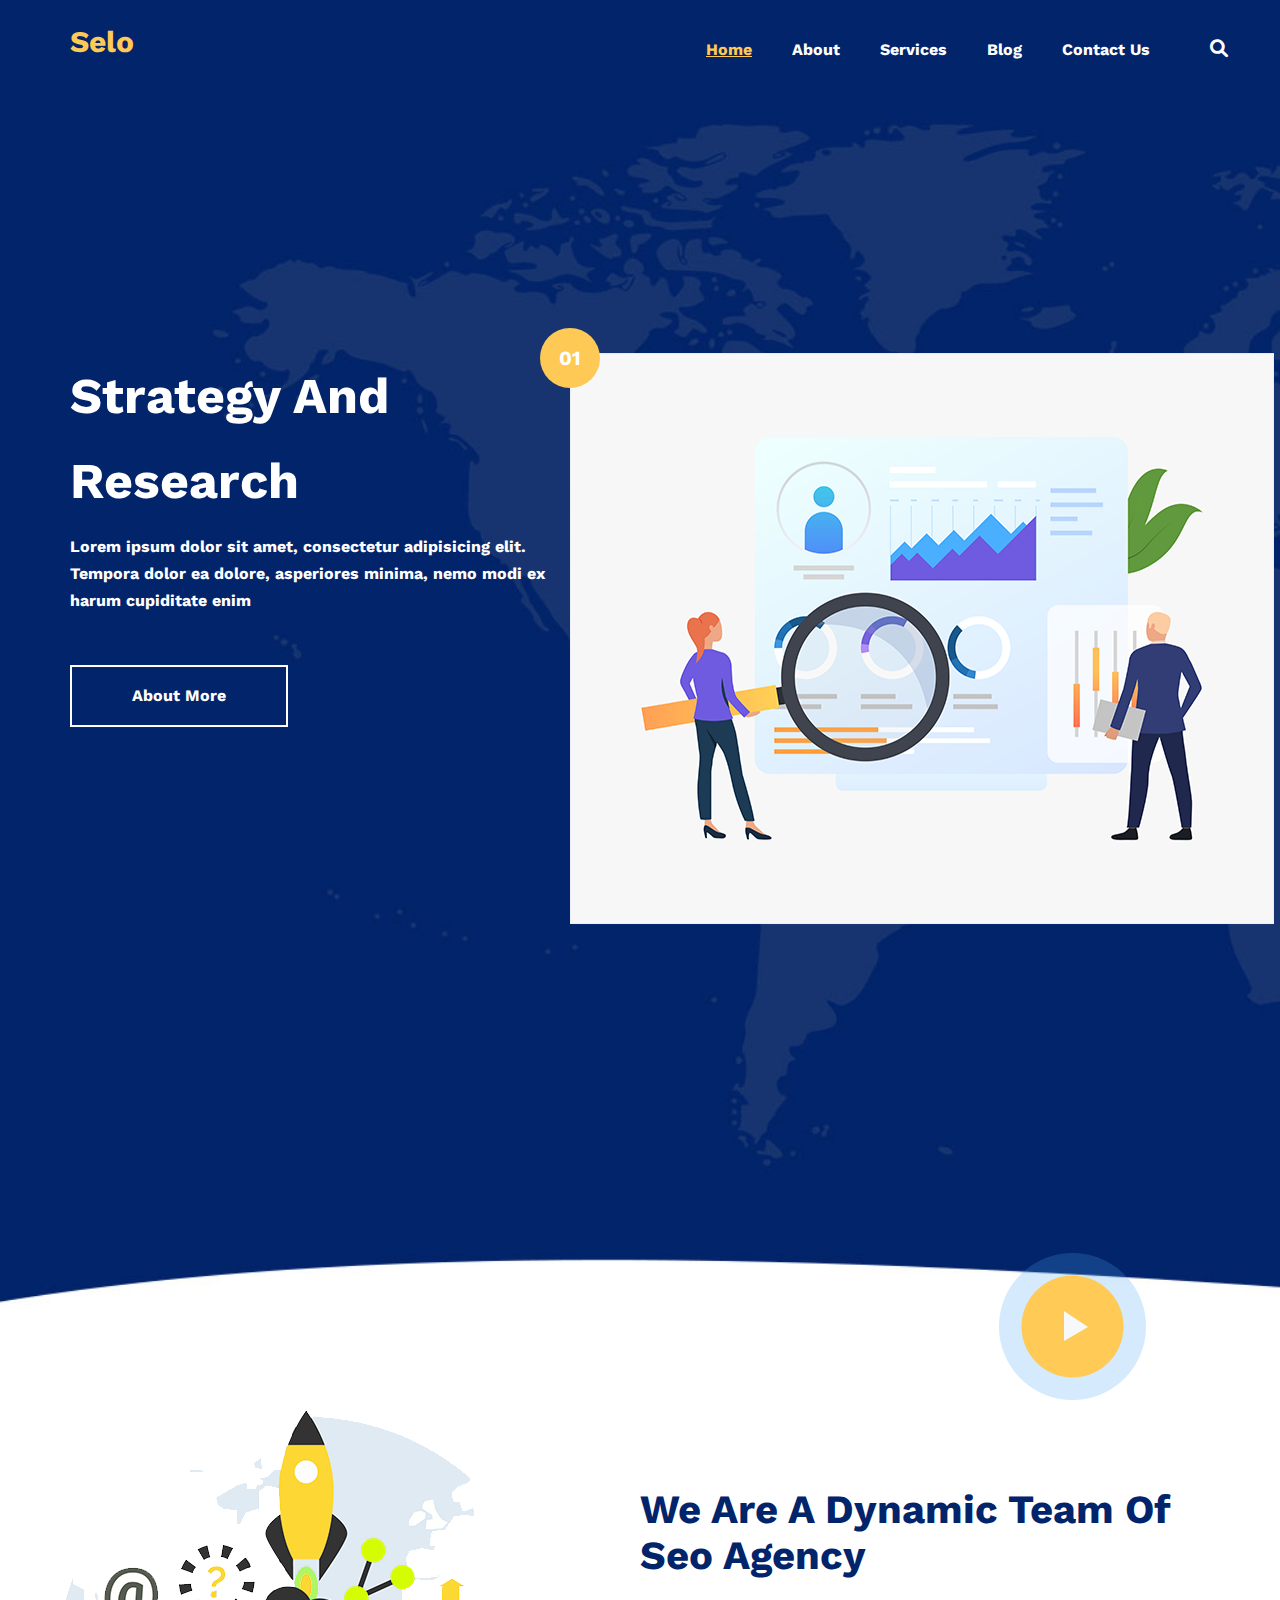
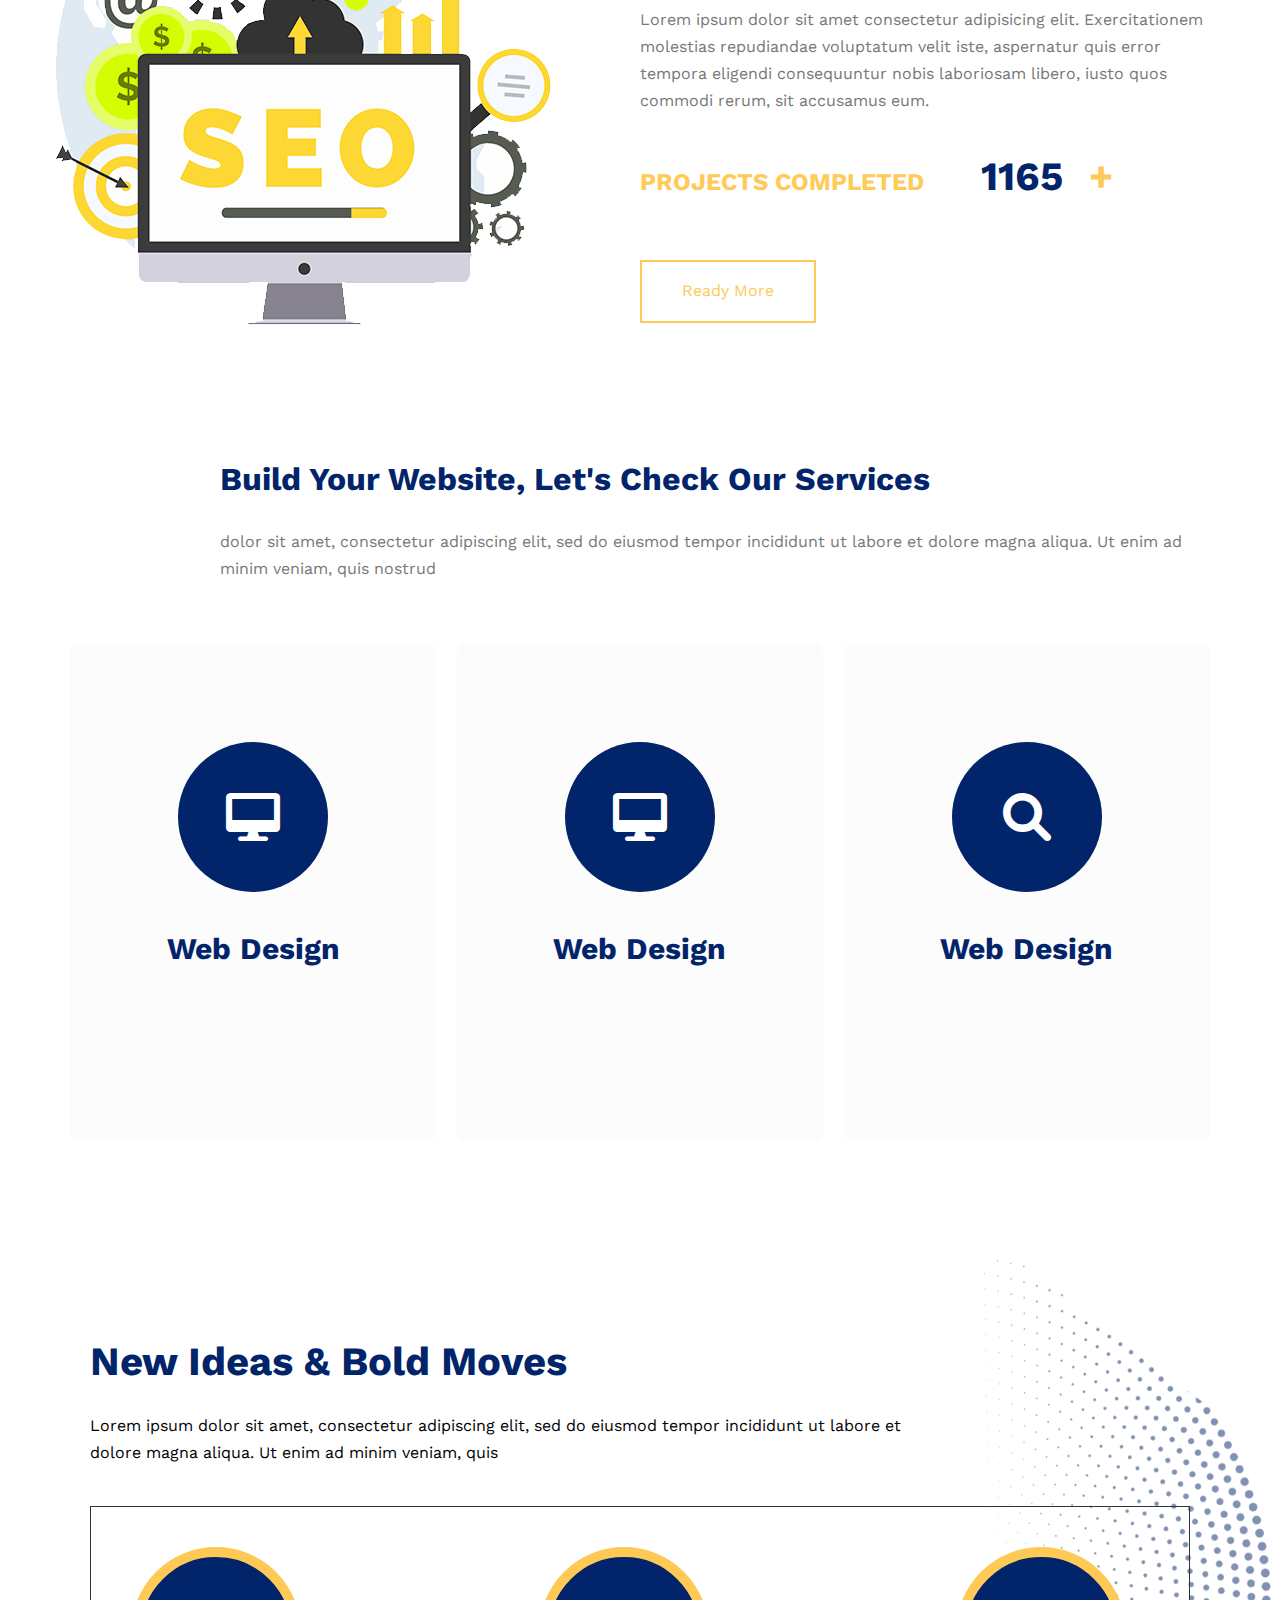
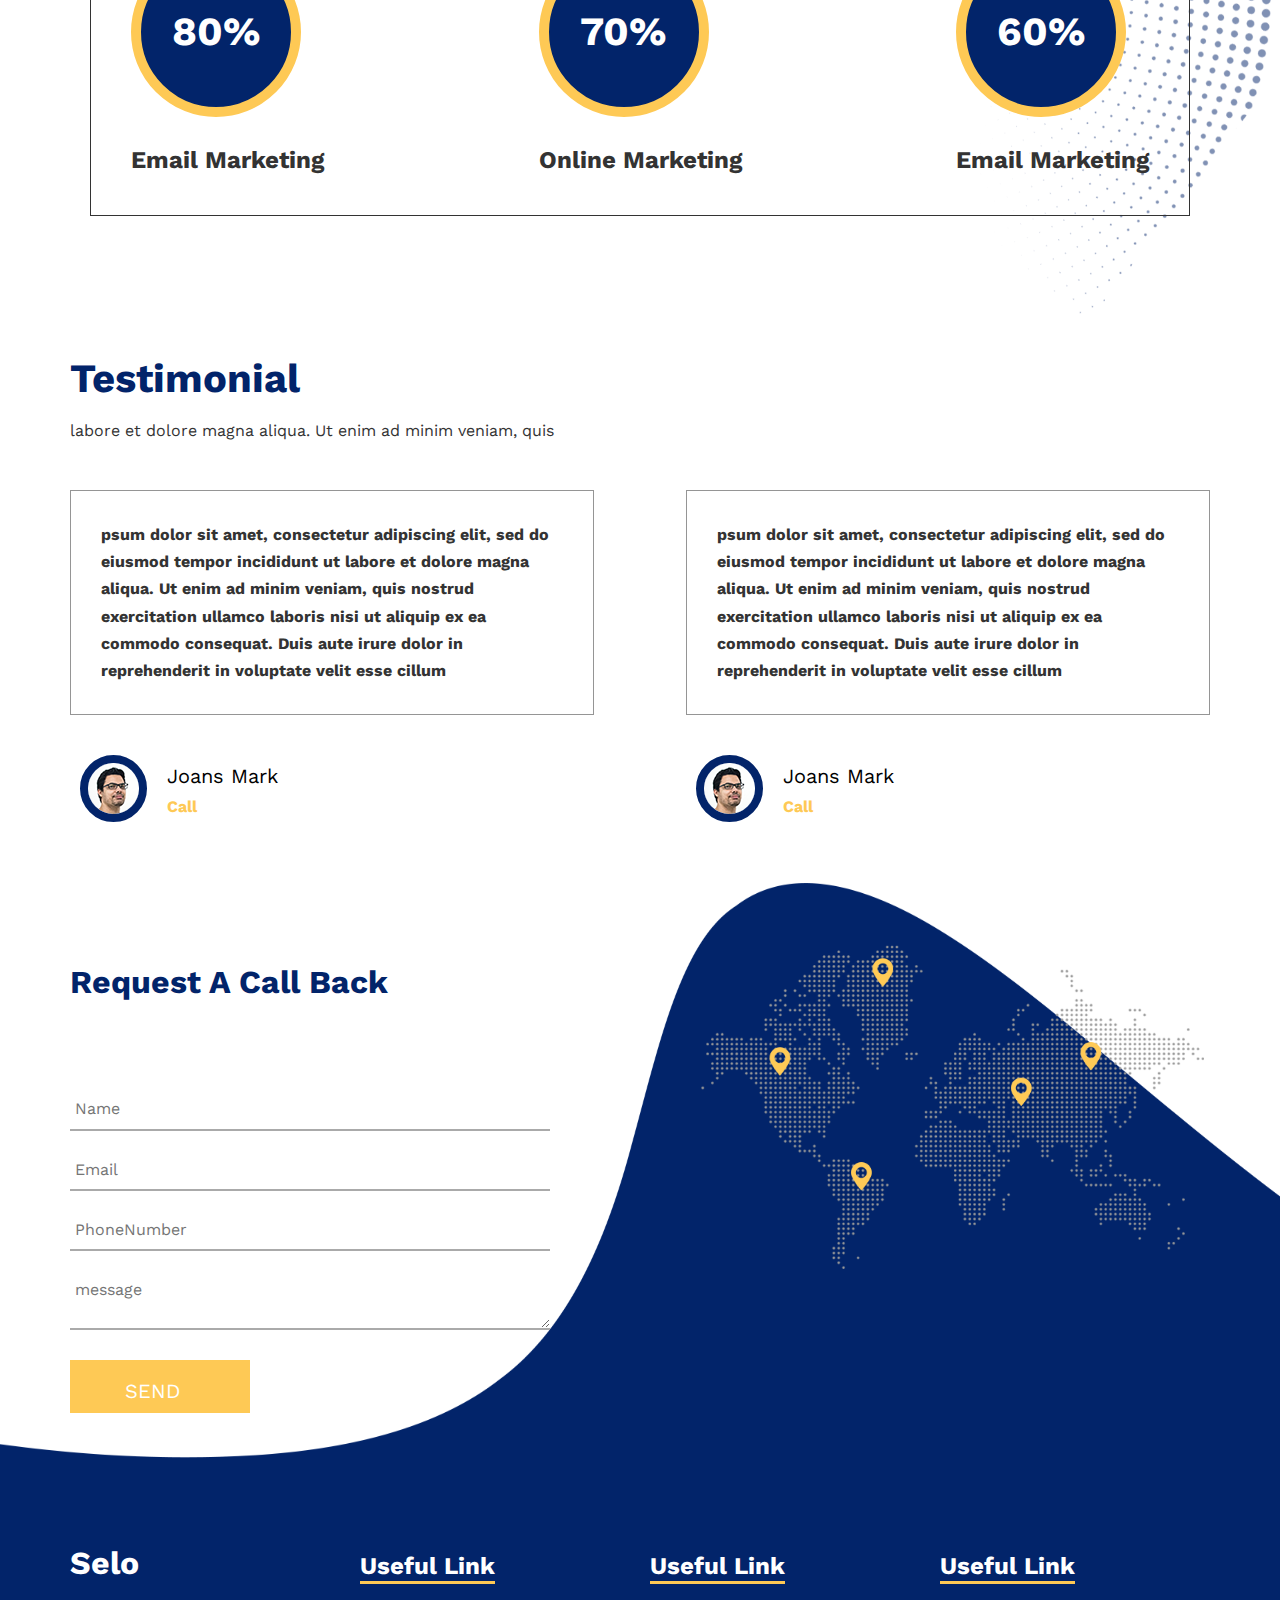
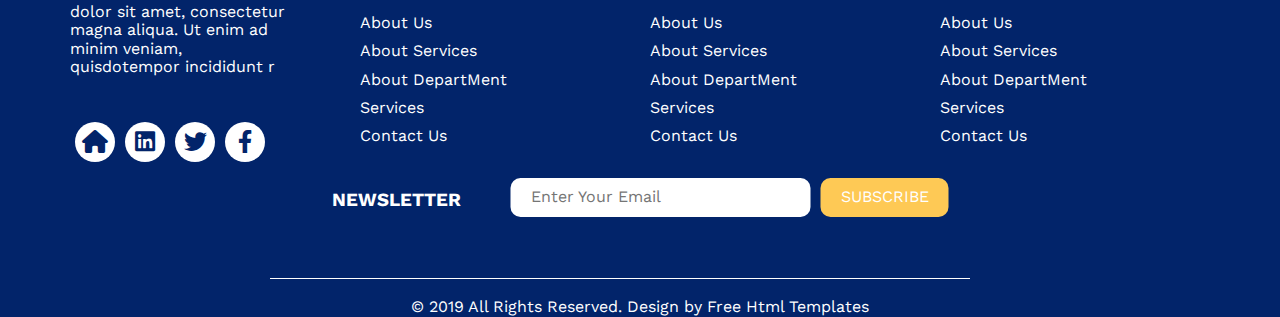
<file: index.html>
<!DOCTYPE html>
<html lang="en">
<head>
    <meta charset="UTF-8">
    <meta name="viewport" content="width=device-width, initial-scale=1.0">
    <title>Template Selo</title>
    <!--  Font Awsome  -->
    <link rel="stylesheet" href="css/all.min.css">
    <!--  File Normalize  -->
    <link rel="stylesheet" href="css/normalize.css">
    <!--  File Css  -->
    <link rel="stylesheet" href="css/Selo.css">
    <!--  Font Google  -->
    <link rel="preconnect" href="https://fonts.googleapis.com">
    <link rel="preconnect" href="https://fonts.gstatic.com" crossorigin>
    <link href="https://fonts.googleapis.com/css2?family=Cairo:wght@500;800&family=Open+Sans:wght@600&family=Poppins:ital,wght@0,300;0,400;0,500;0,700;1,200&family=Work+Sans:ital,wght@0,400;0,500;1,500&display=swap" rel="stylesheet">
</head>
<body>

    <!-- Start Header   -->
    
    <header>
        <div class="container">
                <h3>Selo</h3>
            <div class="link">
                <nav>
                    <i class="fas fa-bars alwan fa-2x"></i>
                    <ul>
                        <li><a class = "active" href="index.html">Home</a></li>
                        <li><a href="About.html">About</a></li>
                        <li><a href="Services.html">Services</a></li>
                        <li><a href="Blog.html">Blog</a></li>
                        <li><a href="Contact.html">Contact Us</a></li>
                    </ul>
                </nav>
                <div class="form">
                    <i class="fas fa-search"></i>
                </div>
            </div>
        </div>
    </header>

    <!-- End Header   -->

    <!--  Start Landign  -->

    <div class="landing">
        <div class="container">
            <div class="Strategy">
                <div class="stry">
                    <h1>Strategy And Research</h1>
                    <p>Lorem ipsum dolor sit amet, consectetur adipisicing elit. Tempora dolor ea dolore, asperiores minima, nemo modi ex harum cupiditate enim</p>
                    <button> About More </button>
                </div>
                <div class="pic">
                    <img src="images/pct.png" alt="">
                </div>
            </div> 
            <div class="re">
                <img src="images/button.png" alt="">
            </div>
        </div>
    </div>

    <!--  End Landign  -->

    <!--  Start Seo   -->

    <div class="Seo">
        <div class="container">
            <div class="pic">
                <img src="images/sco.png" alt="">
            </div>
            <div class="par">
                <h1>We Are A Dynamic Team Of Seo Agency</h1>
                <p>Lorem ipsum dolor sit amet consectetur adipisicing elit. Exercitationem molestias repudiandae voluptatum velit iste, aspernatur quis error tempora eligendi consequuntur nobis laboriosam libero, iusto quos commodi rerum, sit accusamus eum.</p>
                <h2>PROJECTS COMPLETED <span>1165</span> </h2>
                <button>Ready More</button>
            </div>
        </div>
    </div>

    <!--  End Seo   -->

    <!--  Start Build   -->
    
    <div class="build">
        <div class="container">
            <h1>Build Your Website, Let's Check Our Services</h1>
            <p>dolor sit amet, consectetur adipiscing elit, sed do eiusmod tempor incididunt ut labore et dolore magna aliqua. Ut enim ad minim veniam, quis nostrud</p>
            <div class="group">
                <div class="box">
                    <i class="fas fa-desktop fa-3x alwan"></i>
                    <h2>Web Design</h2>
                    <i class="fa fa-long-arrow-right"></i>
                </div>
                <div class="box">
                    <i class="fas fa-desktop fa-3x alwan"></i>
                    <h2>Web Design</h2>
                    <i class="fa fa-long-arrow-right"></i>
                </div>
                <div class="box">
                    <i class="fas fa-search fa-3x alwan"></i>
                    <h2>Web Design</h2>
                    <i class="fa fa-long-arrow-right"></i>
                </div>
            </div>
        </div>
    </div>

    
    <!--  End Build   -->

    <!--  Start Ides  -->
    
    <div class="Ideas">
        <div class="container">
            <h1>New Ideas & Bold Moves</h1>
            <p>Lorem ipsum dolor sit amet, consectetur adipiscing elit, sed do eiusmod tempor incididunt ut labore et <br> dolore magna aliqua. Ut enim ad minim veniam, quis</p>
            <div class="group">
                <div class="box">
                    <div> 80% </div>
                    <h2>Email Marketing</h2>
                </div>
                <div class="box">
                    <div> 70% </div>
                    <h2>Online Marketing</h2>
                </div>
                <div class="box">
                    <div> 60% </div>
                    <h2>Email Marketing</h2>
                </div>
            </div>

        </div>
        <div class="images">
            <img src="images/iadius_cross.png" alt="">
        </div>
    </div>

    <!--  End Ides  -->

    <!--  Start Testimonial  -->
    
    <div class="testimonial">
        <div class="container">
            <h2> Testimonial </h2>
            <p>labore et dolore magna aliqua. Ut enim ad minim veniam, quis</p>
            <div class="testi">
                <div class="one">
                    <p>psum dolor sit amet, consectetur adipiscing elit, sed do eiusmod tempor incididunt ut labore et dolore magna aliqua. Ut enim ad minim veniam, quis nostrud exercitation ullamco laboris nisi ut aliquip ex ea commodo consequat. Duis aute irure dolor in reprehenderit in voluptate velit esse cillum</p>
                    <div class="person">
                        <img src="images/cos.png" alt="">
                        <div class="text">
                            <h4>Joans Mark</h4>
                            <p>Call</p>
                        </div>
                    </div>
                </div>
                <div class="one">
                    <p>psum dolor sit amet, consectetur adipiscing elit, sed do eiusmod tempor incididunt ut labore et dolore magna aliqua. Ut enim ad minim veniam, quis nostrud exercitation ullamco laboris nisi ut aliquip ex ea commodo consequat. Duis aute irure dolor in reprehenderit in voluptate velit esse cillum</p>
                    <div class="person">
                        <img src="images/cos.png" alt="">
                        <div class="text">
                            <h4>Joans Mark</h4>
                            <p>Call</p>
                        </div>
                    </div>
                </div>
            </div>
        </div>
    </div>
    <!--  End Testimonial  -->

    <!--  Start Input  -->

    <div class="input">
        <div class="container">
            <div class="inp">
                <h1>Request A Call Back</h1>
                <form action="">
                    <input type="text" name = "name" placeholder = "Name">
                    <input type="email" name = "Email" placeholder = "Email">
                    <input type="text" name = "PhoneNumber" placeholder = "PhoneNumber">
                    <textarea name="message" placeholder = "message"></textarea>
                    <input type="submit" value="SEND">
                </form>
            </div>
            <div class="pic">
                <img src="images/map_img.png" alt="">
            </div>
        </div>

    </div>

    <!--  End Input  -->

    <!--  Start Footer  -->

    <footer>
        <div class="container">
            <div class="info">
                <h1> Selo </h1>
                <p> dolor sit amet, consectetur <br> magna aliqua. Ut enim ad <br> minim veniam, <br> quisdotempor incididunt r </p>
                <ul class = "wel">
                    <li><i class="fas fa-home"></i></li>
                    <li><i class="fab fa-linkedin"></i></li>
                    <li><i class="fab fa-twitter"></i></li>
                    <li><i class="fab fa-facebook-f"></i></li>
                </ul>
            </div>
            <div class="info">
                <h2> Useful Link</h2>
                <ul>
                    <li>About Us</li>
                    <li>About Services</li>
                    <li>About DepartMent</li>
                    <li>Services</li>
                    <li>Contact Us</li>
                </ul>
            </div>
            <div class="info">
                <h2> Useful Link</h2>
                <ul>
                    <li>About Us</li>
                    <li>About Services</li>
                    <li>About DepartMent</li>
                    <li>Services</li>
                    <li>Contact Us</li>
                </ul>
            </div>
            <div class="info">
                <h2> Useful Link</h2>
                <ul>
                    <li>About Us</li>
                    <li>About Services</li>
                    <li>About DepartMent</li>
                    <li>Services</li>
                    <li>Contact Us</li>
                </ul>
            </div>
        </div>
        <div class="sub">
            <h3> Newsletter </h3>
            <div class="text">
                <form action="">
                    <input type="email" name="name" placeholder = "Enter Your Email">
                    <input type="submit" value="subscribe">
                </form>
            </div>
        </div>
        <div class="copy">
           <p> &copy; 2019 All Rights Reserved. Design by <span> Free Html Templates </span> </p>
        </div>
    </footer>




    <!--  End Footer  -->
</body>
</html>
</file>
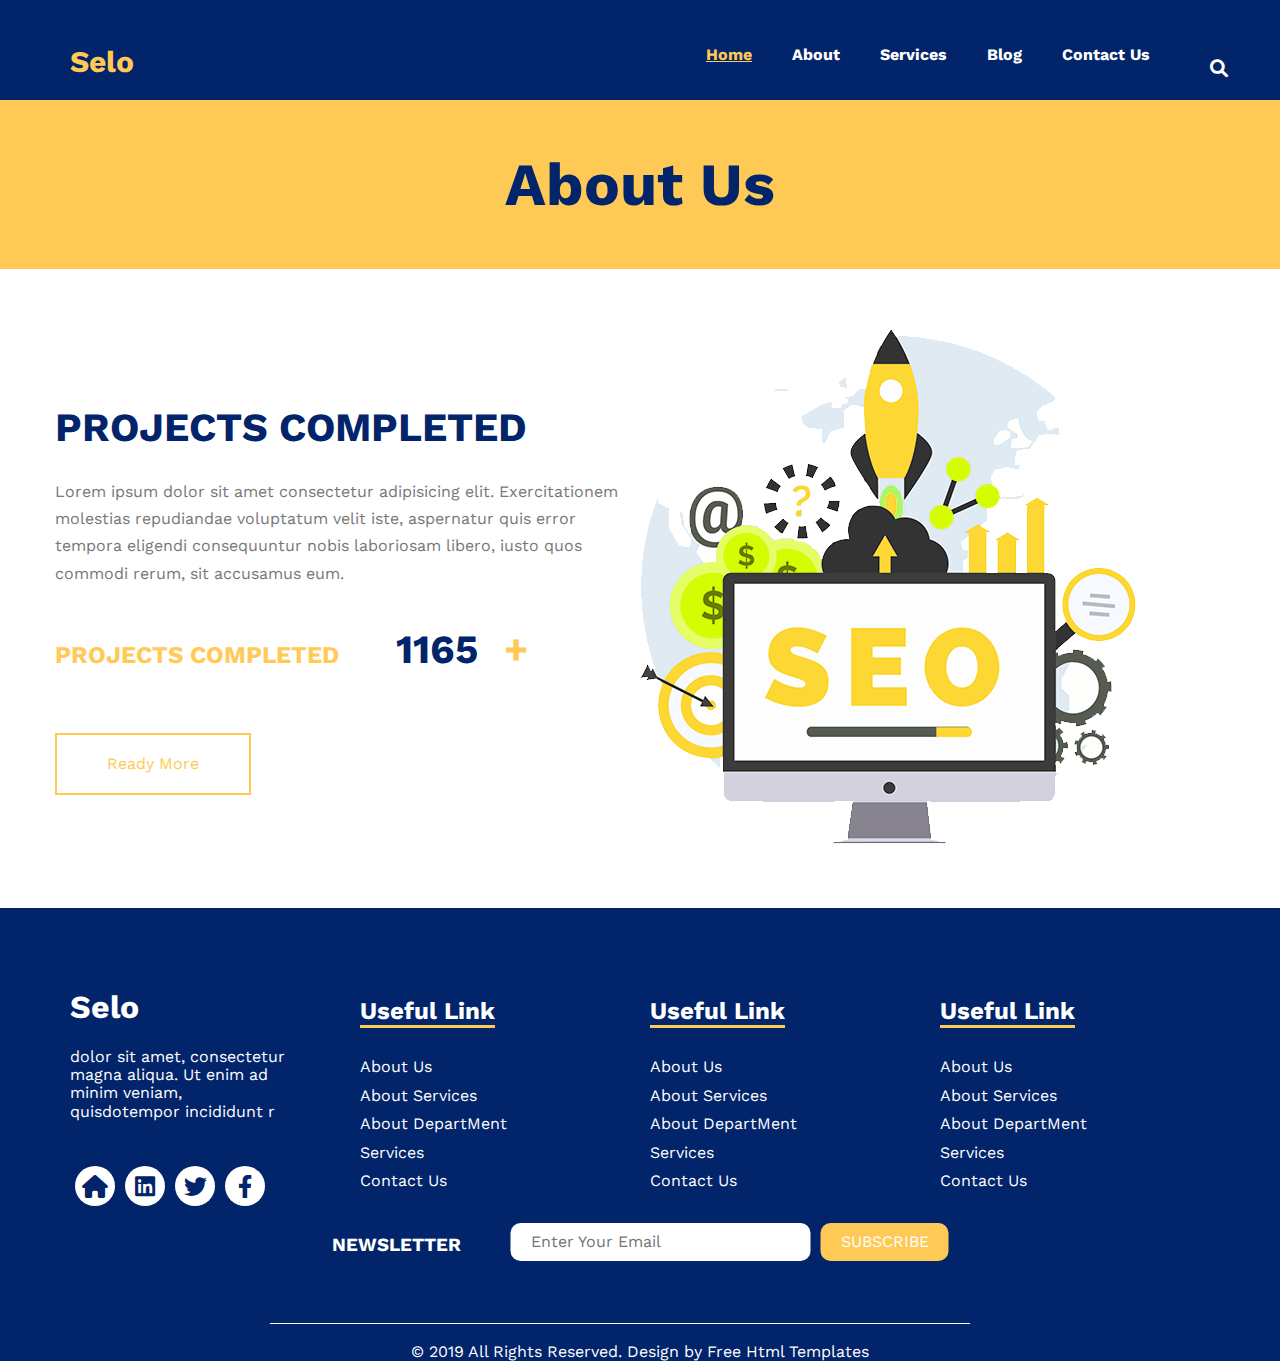
<file: About.html>
<!DOCTYPE html>
<html lang="en">
<head>
    <meta charset="UTF-8">
    <meta name="viewport" content="width=device-width, initial-scale=1.0">
    <title>About</title>
    <!--  Font Awsome  -->
    <link rel="stylesheet" href="css/all.min.css">
    <!--  File Normalize  -->
    <link rel="stylesheet" href="css/normalize.css">
    <!--  File Css  -->
    <link rel="stylesheet" href="css/About.css">
    <!--  Font Google  -->
    <link rel="preconnect" href="https://fonts.googleapis.com">
    <link rel="preconnect" href="https://fonts.gstatic.com" crossorigin>
    <link href="https://fonts.googleapis.com/css2?family=Cairo:wght@500;800&family=Open+Sans:wght@600&family=Poppins:ital,wght@0,300;0,400;0,500;0,700;1,200&family=Work+Sans:ital,wght@0,400;0,500;1,500&display=swap" rel="stylesheet">
</head>
<body>

    <!-- Start Header   -->
    
    <header>
        <div class="container">
                <h3>Selo</h3>
            <div class="link">
                <nav>
                    <i class="fas fa-bars alwan fa-2x"></i>
                    <ul>
                        <li><a class = "active" href="index.html">Home</a></li>
                        <li><a href="About.html">About</a></li>
                        <li><a href="Services.html">Services</a></li>
                        <li><a href="Blog.html">Blog</a></li>
                        <li><a href="Contact.html">Contact Us</a></li>
                    </ul>
                </nav>
                <div class="form">
                    <i class="fas fa-search"></i>
                </div>
            </div>
        </div>
    </header>

    <!-- End Header   -->

  
    <!--  Start Alwan  -->
    
    <div class="alwan">
        <div class="container"> 
            <h2> About Us </h2>
        </div>
    </div>

    
    <!--  End Alwan  -->

    <!--  Start Seo  -->
    
    <div class="Seo">
        <div class="container">
            <div class="par">
                <h1>PROJECTS COMPLETED</h1>
                <p>Lorem ipsum dolor sit amet consectetur adipisicing elit. Exercitationem molestias repudiandae voluptatum velit iste, aspernatur quis error tempora eligendi consequuntur nobis laboriosam libero, iusto quos commodi rerum, sit accusamus eum.</p>
                <h2>PROJECTS COMPLETED <span>1165</span> </h2>
                <button>Ready More</button>
            </div>
            <div class="pic">
                <img src="images/sco.png" alt="">
            </div>
        </div>
    </div>


    <!--  End Seo  -->

    <!--  Start Footer  -->

    <footer>
        <div class="container">
            <div class="info">
                <h1> Selo </h1>
                <p> dolor sit amet, consectetur <br> magna aliqua. Ut enim ad <br> minim veniam, <br> quisdotempor incididunt r </p>
                <ul class = "wel">
                    <li><i class="fas fa-home"></i></li>
                    <li><i class="fab fa-linkedin"></i></li>
                    <li><i class="fab fa-twitter"></i></li>
                    <li><i class="fab fa-facebook-f"></i></li>
                </ul>
            </div>
            <div class="info">
                <h2> Useful Link</h2>
                <ul>
                    <li>About Us</li>
                    <li>About Services</li>
                    <li>About DepartMent</li>
                    <li>Services</li>
                    <li>Contact Us</li>
                </ul>
            </div>
            <div class="info">
                <h2> Useful Link</h2>
                <ul>
                    <li>About Us</li>
                    <li>About Services</li>
                    <li>About DepartMent</li>
                    <li>Services</li>
                    <li>Contact Us</li>
                </ul>
            </div>
            <div class="info">
                <h2> Useful Link</h2>
                <ul>
                    <li>About Us</li>
                    <li>About Services</li>
                    <li>About DepartMent</li>
                    <li>Services</li>
                    <li>Contact Us</li>
                </ul>
            </div>
        </div>
        <div class="sub">
            <h3> Newsletter </h3>
            <div class="text">
                <form action="">
                    <input type="email" name="name" placeholder = "Enter Your Email">
                    <input type="submit" value="subscribe">
                </form>
            </div>
        </div>
        <div class="copy">
           <p> &copy; 2019 All Rights Reserved. Design by <span> Free Html Templates </span> </p>
        </div>
    </footer>




    <!--  End Footer  -->
</body>
</html>
</file>
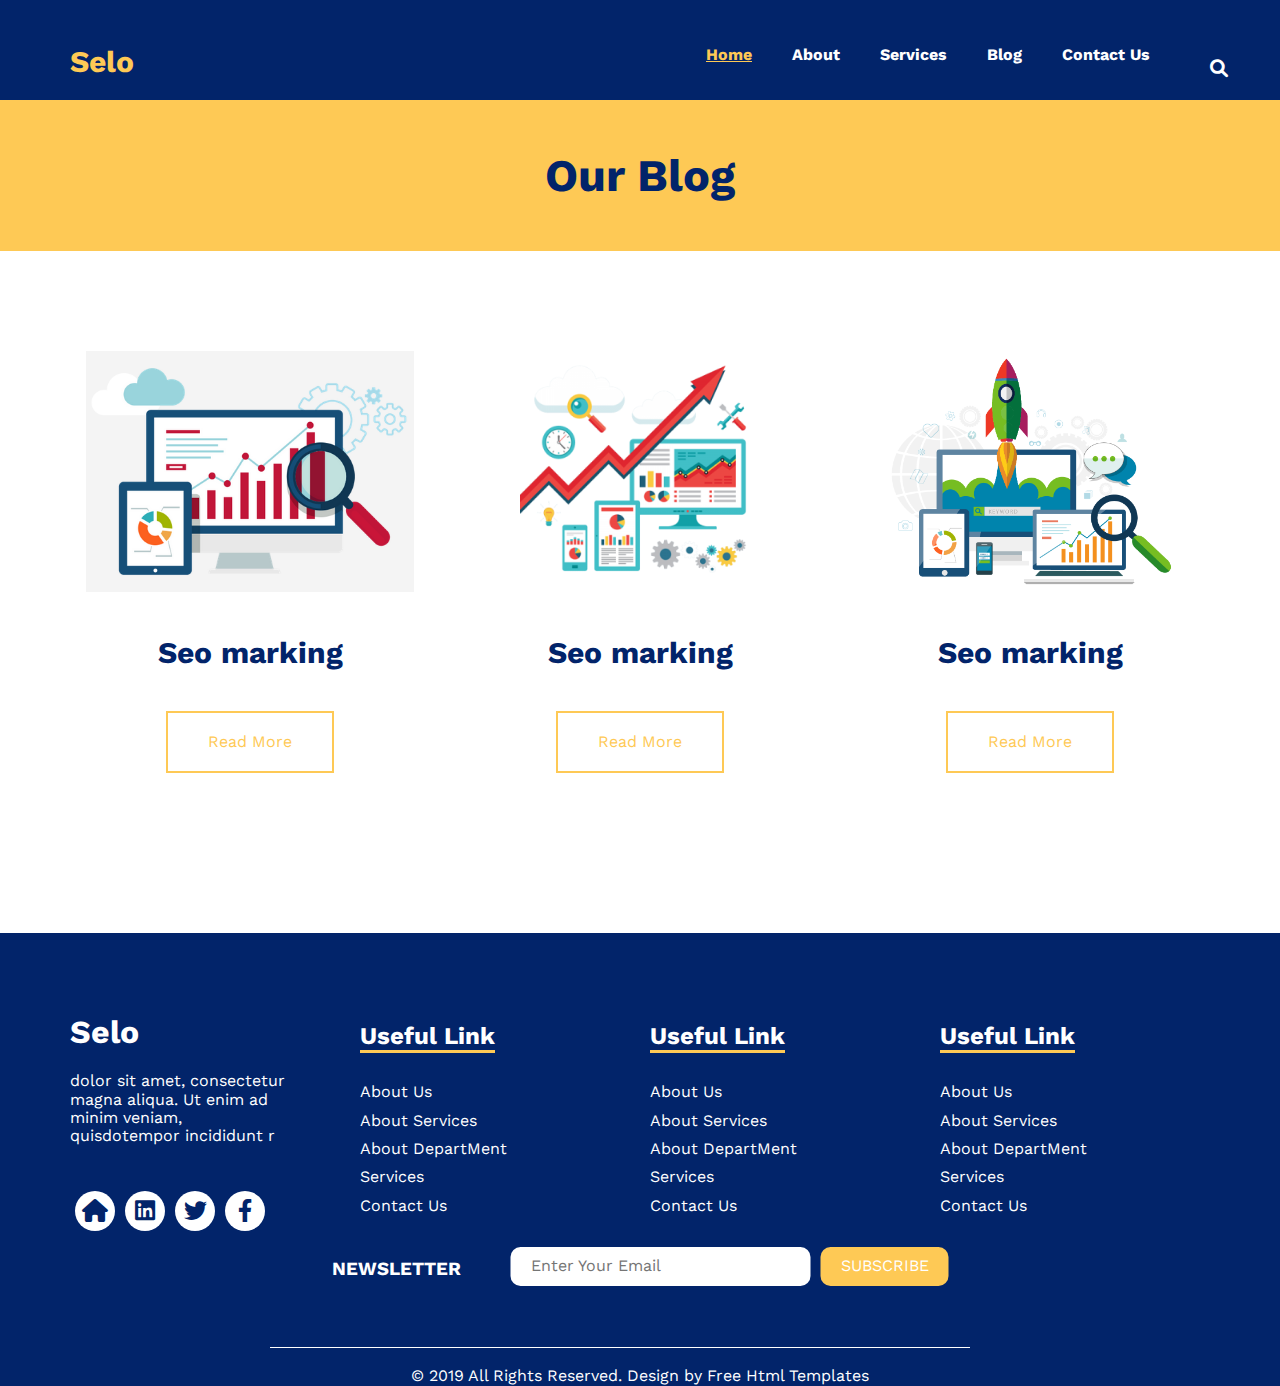
<file: blog.html>
<!DOCTYPE html>
<html lang="en">
<head>
    <meta charset="UTF-8">
    <meta name="viewport" content="width=device-width, initial-scale=1.0">
    <title>Blog</title>
    <!--  Font Awsome  -->
    <link rel="stylesheet" href="css/all.min.css">
    <!--  File Normalize  -->
    <link rel="stylesheet" href="css/normalize.css">
    <!--  File Css  -->
    <link rel="stylesheet" href="css/blog.css">
    <!--  Font Google  -->
    <link rel="preconnect" href="https://fonts.googleapis.com">
    <link rel="preconnect" href="https://fonts.gstatic.com" crossorigin>
    <link href="https://fonts.googleapis.com/css2?family=Cairo:wght@500;800&family=Open+Sans:wght@600&family=Poppins:ital,wght@0,300;0,400;0,500;0,700;1,200&family=Work+Sans:ital,wght@0,400;0,500;1,500&display=swap" rel="stylesheet">
</head>
<body>

    <!-- Start Header   -->
    
    <header>
        <div class="container">
                <h3>Selo</h3>
            <div class="link">
                <nav>
                    <i class="fas fa-bars alwan fa-2x"></i>
                    <ul>
                        <li><a class = "active" href="index.html">Home</a></li>
                        <li><a href="About.html">About</a></li>
                        <li><a href="Services.html">Services</a></li>
                        <li><a href="Blog.html">Blog</a></li>
                        <li><a href="Contact.html">Contact Us</a></li>
                    </ul>
                </nav>
                <div class="form">
                    <i class="fas fa-search"></i>
                </div>
            </div>
        </div>
    </header>

    <!-- End Header   -->

  
    <!--  Start Alwan  -->
    
    <div class="alwan">
        <div class="container"> 
            <h2>Our Blog</h2>
        </div>
    </div>

    
    <!--  End Alwan  -->

    <!--  Start Seo  -->
    <div class="go">
    <div class="container">
    <div class="group">
        <div class="box">
            <img src="images/blog_img1.png" alt="">
            <h2>Seo marking</h2>
            <button>Read More</button>
        </div>
        <div class="box">
            <img src="images/blog_img2.png" alt="">
            <h2>Seo marking</h2>
            <button>Read More</button>
        </div>
        <div class="box">
            <img src="images/blog_img3.png" alt="">
            <h2>Seo marking</h2>
            <button>Read More</button>
        </div>
    </div>
    </div>
</div>

    <!--  End Seo  -->

    <!--  Start Footer  -->

    <footer>
        <div class="container">
            <div class="info">
                <h1> Selo </h1>
                <p> dolor sit amet, consectetur <br> magna aliqua. Ut enim ad <br> minim veniam, <br> quisdotempor incididunt r </p>
                <ul class = "wel">
                    <li><i class="fas fa-home"></i></li>
                    <li><i class="fab fa-linkedin"></i></li>
                    <li><i class="fab fa-twitter"></i></li>
                    <li><i class="fab fa-facebook-f"></i></li>
                </ul>
            </div>
            <div class="info">
                <h2> Useful Link</h2>
                <ul>
                    <li>About Us</li>
                    <li>About Services</li>
                    <li>About DepartMent</li>
                    <li>Services</li>
                    <li>Contact Us</li>
                </ul>
            </div>
            <div class="info">
                <h2> Useful Link</h2>
                <ul>
                    <li>About Us</li>
                    <li>About Services</li>
                    <li>About DepartMent</li>
                    <li>Services</li>
                    <li>Contact Us</li>
                </ul>
            </div>
            <div class="info">
                <h2> Useful Link</h2>
                <ul>
                    <li>About Us</li>
                    <li>About Services</li>
                    <li>About DepartMent</li>
                    <li>Services</li>
                    <li>Contact Us</li>
                </ul>
            </div>
        </div>
        <div class="sub">
            <h3> Newsletter </h3>
            <div class="text">
                <form action="">
                    <input type="email" name="name" placeholder = "Enter Your Email">
                    <input type="submit" value="subscribe">
                </form>
            </div>
        </div>
        <div class="copy">
           <p> &copy; 2019 All Rights Reserved. Design by <span> Free Html Templates </span> </p>
        </div>
    </footer>




    <!--  End Footer  -->
</body>
</html>
</file>
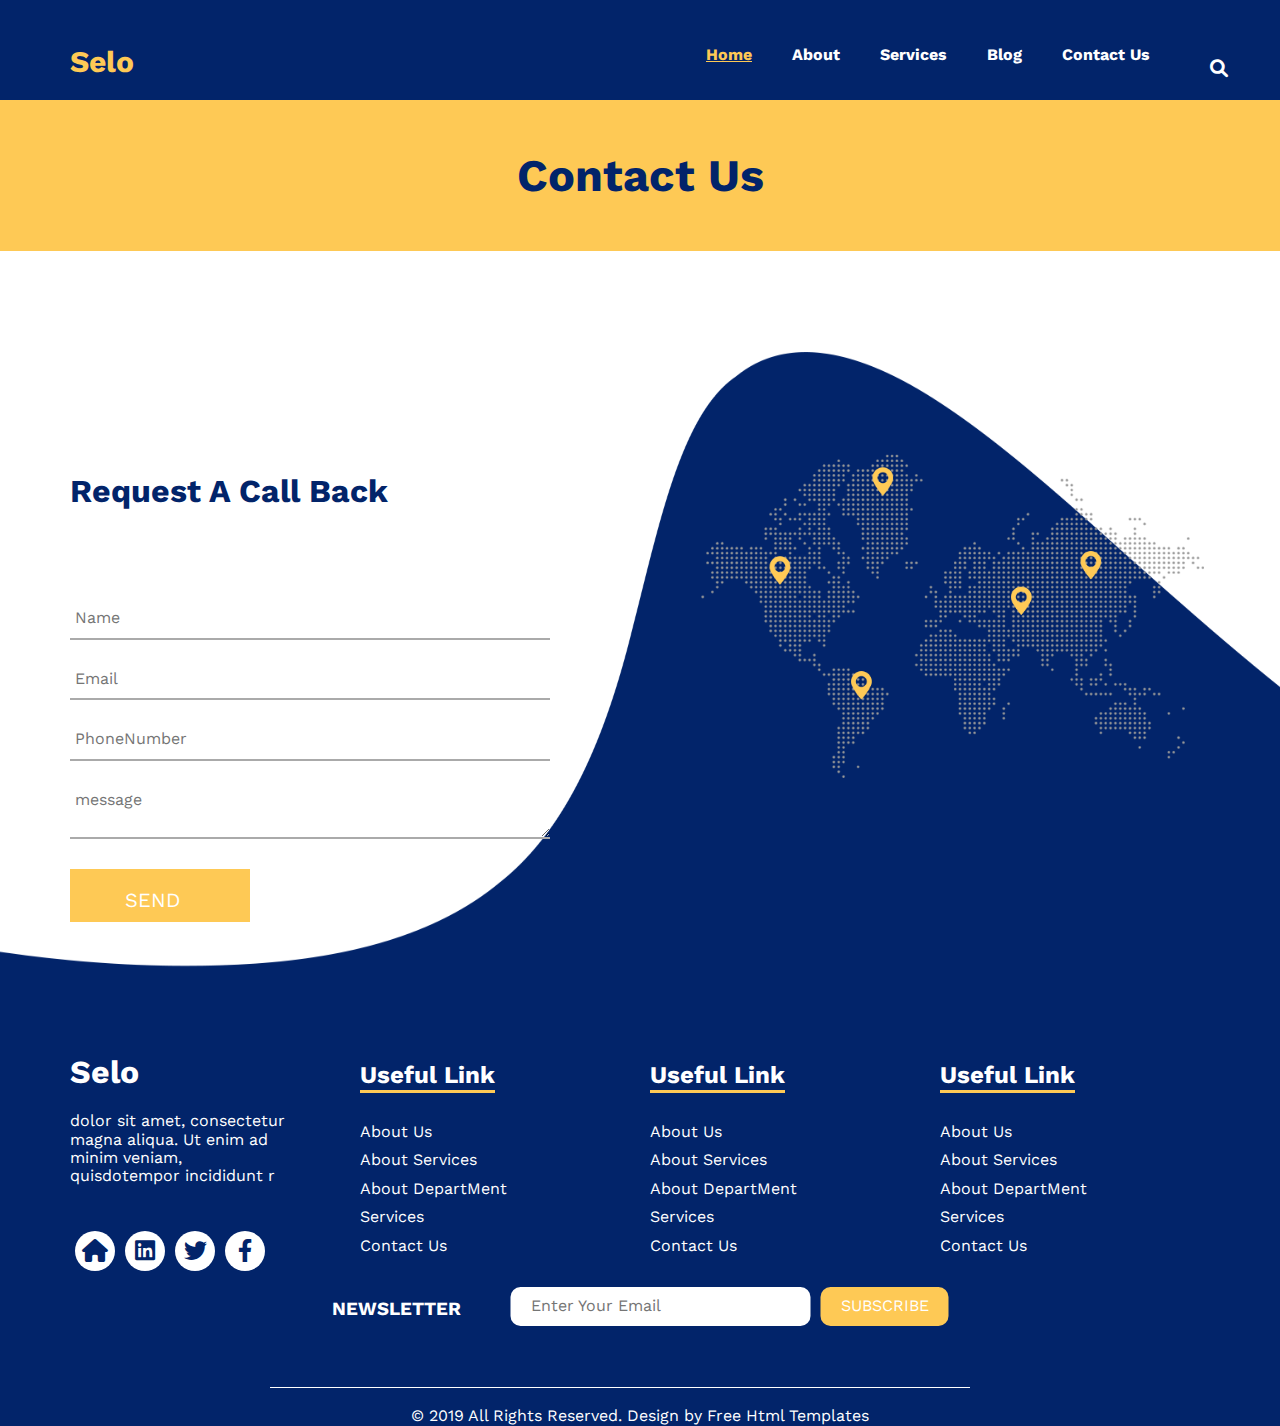
<file: contact.html>
<!DOCTYPE html>
<html lang="en">
<head>
    <meta charset="UTF-8">
    <meta name="viewport" content="width=device-width, initial-scale=1.0">
    <title>Contact-Us</title>
    <!--  Font Awsome  -->
    <link rel="stylesheet" href="css/all.min.css">
    <!--  File Normalize  -->
    <link rel="stylesheet" href="css/normalize.css">
    <!--  File Css  -->
    <link rel="stylesheet" href="css/contact.css">
    <!--  Font Google  -->
    <link rel="preconnect" href="https://fonts.googleapis.com">
    <link rel="preconnect" href="https://fonts.gstatic.com" crossorigin>
    <link href="https://fonts.googleapis.com/css2?family=Cairo:wght@500;800&family=Open+Sans:wght@600&family=Poppins:ital,wght@0,300;0,400;0,500;0,700;1,200&family=Work+Sans:ital,wght@0,400;0,500;1,500&display=swap" rel="stylesheet">
</head>
<body>

    <!-- Start Header   -->
    
    <header>
        <div class="container">
                <h3>Selo</h3>
            <div class="link">
                <nav>
                    <i class="fas fa-bars alwan fa-2x"></i>
                    <ul>
                        <li><a class = "active" href="index.html">Home</a></li>
                        <li><a href="About.html">About</a></li>
                        <li><a href="Services.html">Services</a></li>
                        <li><a href="Blog.html">Blog</a></li>
                        <li><a href="Contact.html">Contact Us</a></li>
                    </ul>
                </nav>
                <div class="form">
                    <i class="fas fa-search"></i>
                </div>
            </div>
        </div>
    </header>

    <!-- End Header   -->

  
    <!--  Start Alwan  -->
    
    <div class="alwan">
        <div class="container"> 
            <h2>Contact Us</h2>
        </div>
    </div>

    
    <!--  End Alwan  -->

    <!--  Start Input  -->
 
    <div class="input">
        <div class="container">
            <div class="inp">
                <h1>Request A Call Back</h1>
                <form action="">
                    <input type="text" name = "name" placeholder = "Name">
                    <input type="email" name = "Email" placeholder = "Email">
                    <input type="text" name = "PhoneNumber" placeholder = "PhoneNumber">
                    <textarea name="message" placeholder = "message"></textarea>
                    <input type="submit" value="SEND">
                </form>
            </div>
            <div class="pic">
                <img src="images/map_img.png" alt="">
            </div>
        </div>

    </div>

    <!--  End Input  -->

    <!--  Start Footer  -->

    <footer>
        <div class="container">
            <div class="info">
                <h1> Selo </h1>
                <p> dolor sit amet, consectetur <br> magna aliqua. Ut enim ad <br> minim veniam, <br> quisdotempor incididunt r </p>
                <ul class = "wel">
                    <li><i class="fas fa-home"></i></li>
                    <li><i class="fab fa-linkedin"></i></li>
                    <li><i class="fab fa-twitter"></i></li>
                    <li><i class="fab fa-facebook-f"></i></li>
                </ul>
            </div>
            <div class="info">
                <h2> Useful Link</h2>
                <ul>
                    <li>About Us</li>
                    <li>About Services</li>
                    <li>About DepartMent</li>
                    <li>Services</li>
                    <li>Contact Us</li>
                </ul>
            </div>
            <div class="info">
                <h2> Useful Link</h2>
                <ul>
                    <li>About Us</li>
                    <li>About Services</li>
                    <li>About DepartMent</li>
                    <li>Services</li>
                    <li>Contact Us</li>
                </ul>
            </div>
            <div class="info">
                <h2> Useful Link</h2>
                <ul>
                    <li>About Us</li>
                    <li>About Services</li>
                    <li>About DepartMent</li>
                    <li>Services</li>
                    <li>Contact Us</li>
                </ul>
            </div>
        </div>
        <div class="sub">
            <h3> Newsletter </h3>
            <div class="text">
                <form action="">
                    <input type="email" name="name" placeholder = "Enter Your Email">
                    <input type="submit" value="subscribe">
                </form>
            </div>
        </div>
        <div class="copy">
           <p> &copy; 2019 All Rights Reserved. Design by <span> Free Html Templates </span> </p>
        </div>
    </footer>




    <!--  End Footer  -->
</body>
</html>
</file>
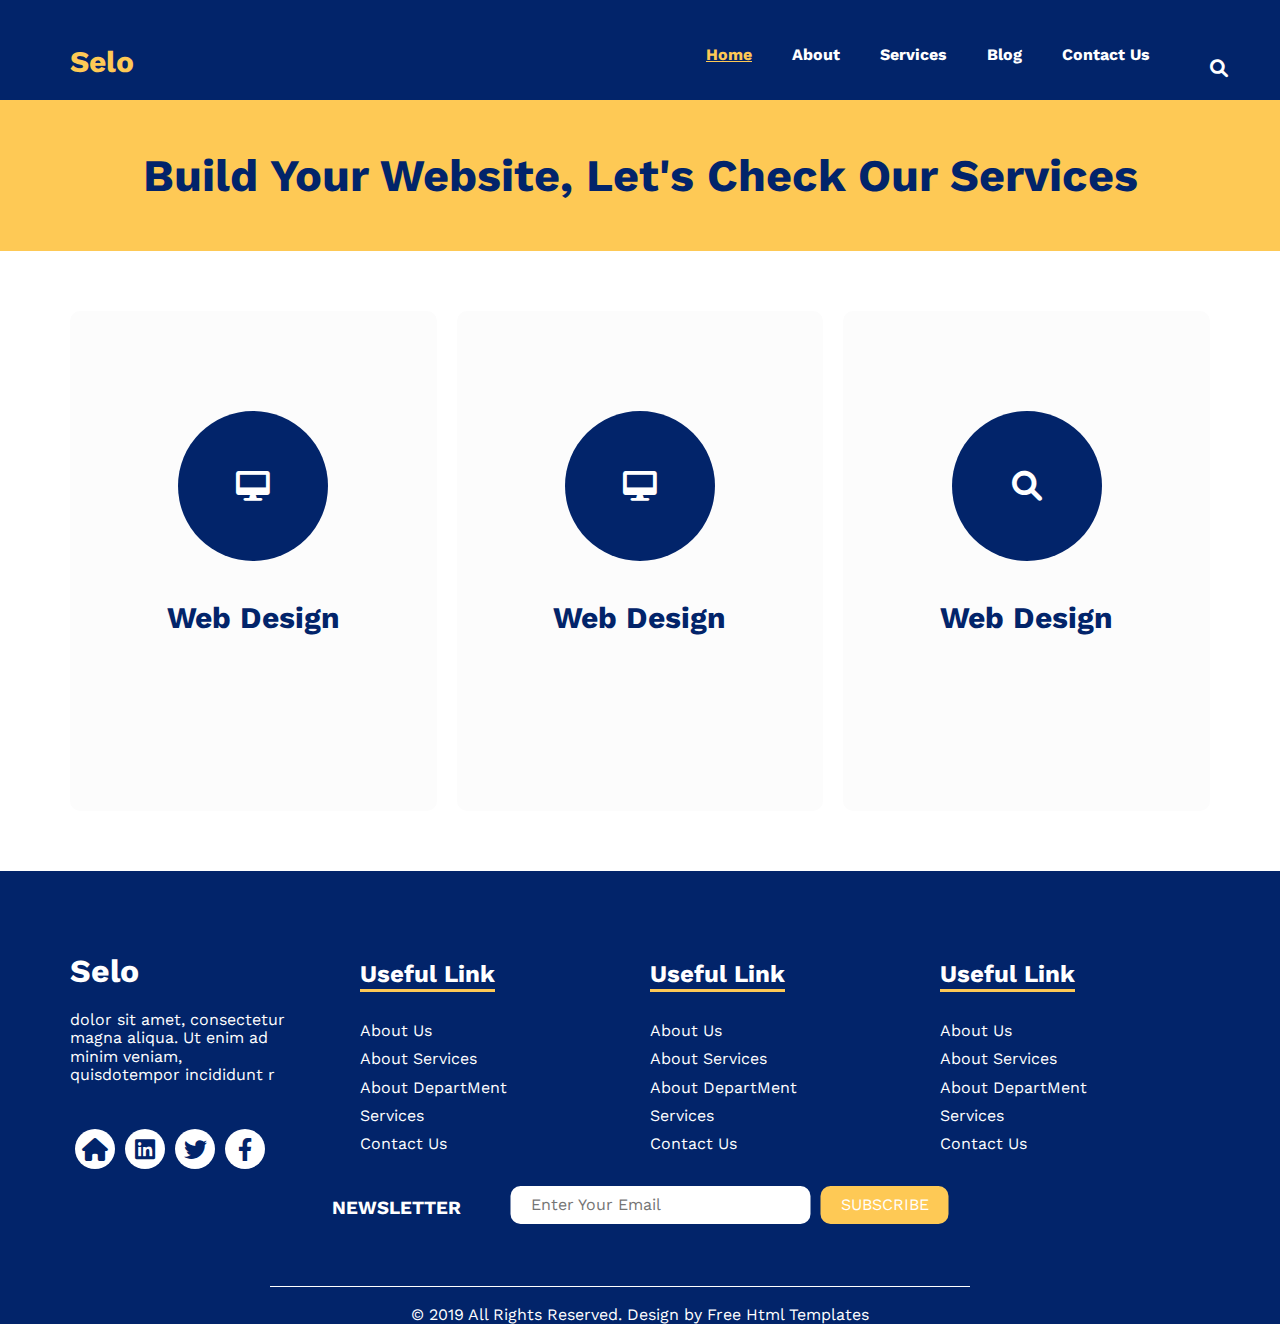
<file: services.html>
<!DOCTYPE html>
<html lang="en">
<head>
    <meta charset="UTF-8">
    <meta name="viewport" content="width=device-width, initial-scale=1.0">
    <title>Services</title>
    <!--  Font Awsome  -->
    <link rel="stylesheet" href="css/all.min.css">
    <!--  File Normalize  -->
    <link rel="stylesheet" href="css/normalize.css">
    <!--  File Css  -->
    <link rel="stylesheet" href="css/services.css">
    <!--  Font Google  -->
    <link rel="preconnect" href="https://fonts.googleapis.com">
    <link rel="preconnect" href="https://fonts.gstatic.com" crossorigin>
    <link href="https://fonts.googleapis.com/css2?family=Cairo:wght@500;800&family=Open+Sans:wght@600&family=Poppins:ital,wght@0,300;0,400;0,500;0,700;1,200&family=Work+Sans:ital,wght@0,400;0,500;1,500&display=swap" rel="stylesheet">
</head>
<body>

    <!-- Start Header   -->
    
    <header>
        <div class="container">
                <h3>Selo</h3>
            <div class="link">
                <nav>
                    <i class="fas fa-bars alwan fa-2x"></i>
                    <ul>
                        <li><a class = "active" href="index.html">Home</a></li>
                        <li><a href="About.html">About</a></li>
                        <li><a href="Services.html">Services</a></li>
                        <li><a href="Blog.html">Blog</a></li>
                        <li><a href="Contact.html">Contact Us</a></li>
                    </ul>
                </nav>
                <div class="form">
                    <i class="fas fa-search"></i>
                </div>
            </div>
        </div>
    </header>

    <!-- End Header   -->

  
    <!--  Start Alwan  -->
    
    <div class="alwan">
        <div class="container"> 
            <h2> Build Your Website, Let's Check Our Services</h2>
        </div>
    </div>

    
    <!--  End Alwan  -->

    <!--  Start Seo  -->
    <div class="go">
    <div class="container">
    <div class="group">
        <div class="box">
            <i class="fas fa-desktop fa-3x alwan"></i>
            <h2>Web Design</h2>
            <i class="fa fa-long-arrow-right"></i>
        </div>
        <div class="box">
            <i class="fas fa-desktop fa-3x alwan"></i>
            <h2>Web Design</h2>
            <i class="fa fa-long-arrow-right"></i>
        </div>
        <div class="box">
            <i class="fas fa-search fa-3x alwan"></i>
            <h2>Web Design</h2>
            <i class="fa fa-long-arrow-right"></i>
        </div>
    </div>
</div>

</div>

    <!--  End Seo  -->

    <!--  Start Footer  -->

    <footer>
        <div class="container">
            <div class="info">
                <h1> Selo </h1>
                <p> dolor sit amet, consectetur <br> magna aliqua. Ut enim ad <br> minim veniam, <br> quisdotempor incididunt r </p>
                <ul class = "wel">
                    <li><i class="fas fa-home"></i></li>
                    <li><i class="fab fa-linkedin"></i></li>
                    <li><i class="fab fa-twitter"></i></li>
                    <li><i class="fab fa-facebook-f"></i></li>
                </ul>
            </div>
            <div class="info">
                <h2> Useful Link</h2>
                <ul>
                    <li>About Us</li>
                    <li>About Services</li>
                    <li>About DepartMent</li>
                    <li>Services</li>
                    <li>Contact Us</li>
                </ul>
            </div>
            <div class="info">
                <h2> Useful Link</h2>
                <ul>
                    <li>About Us</li>
                    <li>About Services</li>
                    <li>About DepartMent</li>
                    <li>Services</li>
                    <li>Contact Us</li>
                </ul>
            </div>
            <div class="info">
                <h2> Useful Link</h2>
                <ul>
                    <li>About Us</li>
                    <li>About Services</li>
                    <li>About DepartMent</li>
                    <li>Services</li>
                    <li>Contact Us</li>
                </ul>
            </div>
        </div>
        <div class="sub">
            <h3> Newsletter </h3>
            <div class="text">
                <form action="">
                    <input type="email" name="name" placeholder = "Enter Your Email">
                    <input type="submit" value="subscribe">
                </form>
            </div>
        </div>
        <div class="copy">
           <p> &copy; 2019 All Rights Reserved. Design by <span> Free Html Templates </span> </p>
        </div>
    </footer>




    <!--  End Footer  -->
</body>
</html>
</file>
<file: css/Selo.css>
/*  Start Variables  */

:root{
    --main-color:#fec955;
    --main-lo:#02246a;
}

/*  End Variables  */

/*  Start Gloable Rules  */

*{
    -moz-box-sizing:border-box;
    -webkit-box-sizing:border-box;
    box-sizing:border-box;
    padding:0;
    margin:0;
}

body{
    font-family: 'Cairo', sans-serif;
    font-family: 'Open Sans', sans-serif;
    font-family: 'Poppins', sans-serif;
    font-family: 'Work Sans', sans-serif;
}

html{
    scroll-behavior:smooth;
}

ul{
    list-style:none;
}

.container{
    padding:0 15px;
    margin:0 auto;
}

/*  Small Screen  */

@media (min-width:768px) { 
    .container{
        width:750px;
    }
 }
/*  Mediam Screen  */

@media (min-width:992px) { 
    .container{
        width:970px;
    }
 }
/*  Larg Screen  */

@media (min-width:1200px) { 
    .container{
        width:1170px;
    }
}

/*  End Gloable Rules  */

/*  Start Header  */

header{
    position:absolute;
    top:0;
    left:0;
    width:100%;
    z-index:1;
}

header .container{
    display:flex;
    justify-content:space-between;
    align-items:center;
}

header .container > h3{
    color:var(--main-color);
    font-size: 30px;
    margin-top:25px;
}
@media (max-width:767px) {
    header .container {
        padding-top:10px;
    }
    header .container > h3{
        padding-top: 30px;
    }
}
header .link{
    display:flex;
    align-items:center;
}

header .link .alwan{
    color:white;
    padding:40px 20px 0;
}
@media (min-width:767px) {
    header .link .alwan {
        display:none;
    }
}
header .link ul{
    display:flex;
    align-items:center;
}


header .link ul li a{
    display:block;
    padding:40px 20px 0;
    text-decoration:none;
    color:white;
    font-weight: bold;
}
header .link .form i{
    color:white;
}

header .link .form i:hover{
    color:var(--main-color);
}

header .link ul li a.active,
header .link ul li a:hover{
    text-decoration: underline !important;
    color:var(--main-color);
}

header .link .form{
    margin-left:40px;
    cursor: pointer;
    font-size:18px;
    position:relative;
}

header .link .form i{
    font-weight:bold;
    position:absolute;
    top:50%;
    transform:translateY(50%);
}

@media (max-width:767px) {
    header .link .alwan {
        display:flex;
    }

    header .link .form,
    header .link ul{
        display:none;
    }
    header .link .alwan:hover + ul{
        display:flex;
        flex-direction:column;
        position:absolute;
        left:0;
        width:100%;
        background-color: rgb(0 0 0 / 70%);
        padding-bottom:20px;
        margin-top:30px;
    }
}
/*  End Header  */

/*  Start Landign  */

.landing{
    min-height:100vh;
    background-image: url("../images/banner.jpg");
    position:relative;
    width:100%;
    background-size: cover;
    height:150vh;
}

.landing::after{
    content:'';
    position:absolute;
    background-image: url('../images/button.png');
    bottom:-600px;
    left:50%;
}

.landing .Strategy {
    position:absolute;
    top:40%;
    transform:translateY(-50%);
    display: flex;
}

.landing .Strategy h1{
    margin:0;
}

.landing .Strategy .stry{
    flex-basis:500px;
    color:white;
}
.landing .Strategy .stry h1{
    font-size:50px;
    font-weight:bloder;
    line-height:1.7;
    margin-bottom:10px;
}

.landing .Strategy .stry p{
    line-height:1.7;
    margin-bottom:50px;
    font-weight:bold;
}

.landing .Strategy .stry button{
    background:none;
    border:2px solid white;
    color:white;
    padding:20px 60px;  
    font-weight: bold;
    transition: 0.9s;
}
.landing .Strategy .stry button:hover{
    background-color: var(--main-color);
}

.landing .Strategy .pic{
    width:50px;
    height:200px;
    position:relative;
}
@media (max-width:767px) {
    .landing .Strategy{
        flex-direction:column;
    }
    .landing .Strategy .pic{
        margin-left:20px;
    }
    .landing .Strategy .pic img{
        max-width:350px;
    }
}
.landing .Strategy .pic::before{
    content: "01";
    position:absolute;
    width:60px;
    height:60px;
    border-radius: 50%;
    background-color: var(--main-color);
    color:white;
    display:flex;
    justify-content: center;
    align-items: center;
    font-size:20px;
    font-weight:bold;
    top:-25px;
    left:-30px;
}

.landing .re{
    content: "01";
    position:absolute;
    bottom:-60px;
    right:10%;
}
@media (max-width:767px) {
    .landing .re{
        bottom:-30px;
    }
}
/*  End Landign  */

/*  Start Seo  */
.Seo{
    
}

.Seo .container{
    display:flex;
    justify-content: space-between;
    padding:60px 0;
}


.Seo .container .pic,
.Seo .container .par{
    flex:45%;
}   
.Seo .container .par{
    margin-top:50px;
}
@media (max-width:767px) {
    .Seo .container{
        flex-direction:column;
    }

    .Seo .container .par{
        padding-left:30px;
    }
    .Seo .container .pic img{
        width:100%;
    }
}
.Seo .container .par h1{
    color:var(--main-lo);
    font-weight:bold;
    font-size:40px;
}

.Seo .container .par p{
    line-height: 1.7;
    color:#777;
    margin-bottom:40px;
}

.Seo .container .par h2{
    color:#ffca56;
    margin-bottom:60px;
}

.Seo .container .par h2 span{
    color:var(--main-lo);
    font-weight: bold;
    font-size:40px;
    margin-left:50px;
    position: relative;
}

.Seo .container .par h2 span::after{
    content:'+';
    position: absolute;
    right:-50px;
    color:var(--main-color);
    font-weight:bold;
}

.Seo .container .par button{
    background:none;
    color:var(--main-color);
    border:2px solid var(--main-color);
    padding:20px 40px;
    transition: 0.9s;
    cursor: pointer;
}
.Seo .container .par button:hover{
    background-color: var(--main-lo);
}

/*  End Seo  */

/*  Start Build  */

.build{
    padding:50px 0;
}

.build h1{
    padding-left:150px;
    margin-bottom:30px;
    color:var(--main-lo);
}

.build p{
    padding-left:150px;
    line-height: 1.7;
    color:#777;
}
@media (max-width:767px) {
    .build .group{
        grid-template-columns: 1fr;
    }
    .build h1{
        padding-left:30px;
    }
    
    .build p{
        padding-left:30px;
    }
}
.build .group{
    display:grid;
    grid-template-columns: repeat( auto-fill , minmax( 300px , 1fr ) );
    gap:20px;
    text-align:center;
    margin:60px auto;
}

.build .group .box{
    background-color:#fcfcfc;
    height:500px;
    padding-top:100px;
    display:flex;
    flex-direction: column;
    align-items: center;
    transition:0.9s;
    border-radius: 10px;
}
.build .group .box:hover{
    background-color: white;
    cursor: pointer;
    border-top:10px solid var(--main-color);
    box-shadow: 0px 0px 30px rgb(57 56 56 / 20%);
}
.build .group .box i:first-of-type{
    background-color: var(--main-lo);
    width:150px;
    height:150px;
    border-radius:50%;
    display:flex;
    justify-content: center;
    align-items:center;
    color:white;
    margin:0 auto 40px;
}

.build .group .box h2{
    font-size:30px;
    color:var(--main-lo);
    margin-bottom:50px;
    transition: 0.9s;
}
.build .group .box:hover h2{
    color:var(--main-color);
}

.build .group .box i:last-of-type {
    display:none;
    background-color: var(--main-lo);
    color:white;
    padding:10px 30px;
    transition: 0.9s;
}

.build .group .box:hover i:last-of-type{
    display:block;
}
/*  End Build  */

/*  Start Ideas  */

.Ideas{
    padding:60px 0;
    position:relative;
}

.Ideas h1{
    color:var(--main-lo);
    font-size:40px;
    font-weight:bold;
    padding-left:20px;
}
.Ideas p{
    line-height:1.7;
    padding-left:20px;
}

.Ideas .group{
    display:flex;
    justify-content: space-between;
    padding:40px;
    border:1px solid #333;
    margin:40px 20px 20px;
    flex-wrap:wrap;
}
@media (max-width:767px) {
    .Ideas .group{
        margin:40px 10px 10px 10px ;
    }
}

.Ideas .group .box{

}

@media (max-width:767px) {
    .Ideas .group .box{
        margin:20px auto ;
    }
}

.Ideas .group .box div{
    width:170px;
    height:170px;
    background-color: var(--main-lo);
    color:white;
    display:flex;
    justify-content: center;
    align-items: center;
    font-size:40px;
    font-weight: bold;
    border-radius:50%;
    border:10px solid var(--main-color);
    margin-bottom:30px;
}

.Ideas .group .box h2{
    color:#333;
}

.Ideas .images{
    position:absolute;
    right:0;
    top:0;
    z-index:-1;
}
.Ideas .images img{
    width:300px;
}

@media (max-width:767px) {
    .Ideas .images{
        width:100%;
        
    }
    .Ideas .images img{
        width:100%;

    }
}
/*  End Ideas  */

/*  Start Testimonial  */
.testimonial{
    padding:60px 0;
}

.testimonial h2{
    font-size:40px;
    font-weight:bolder;
    color:var(--main-lo);
    margin-bottom:20px;
}

.testimonial p{
    color:#333;
}

.testimonial .testi{
    display:flex;
    justify-content: space-between;
    flex-wrap:wrap;
}
.testimonial .testi .one{
    flex-basis:46%;
    margin-top:50px;
}



.testimonial .testi .one .person{
    margin:40px 0 0 10px;
    display:flex;
}

.testimonial .testi .one .person img{
    border:8px solid var(--main-lo);
    border-radius:50%;
}

.testimonial .testi .one .person .text{
    margin:10px 20px 0;
}

.testimonial .testi .one .person .text h4{
    font-size:20px;
    font-weight:normal;
    color:black;
}
.testimonial .testi .one .person .text p{
    color:var(--main-color);
    font-weight:bold;
    margin-top:10px;
}

.testimonial .testi .one > p:first-of-type{
    border:1px solid rgb(149, 149, 149);
    padding:30px;
    line-height: 1.7;
    font-weight:bold;
}
@media (max-width:767px) {
    .testimonial .testi{
        flex-direction:column;
    }
    .testimonial .testi .one > p:first-of-type{
        width:100%;
    }
}
/*  End Testimonial  */

/*  Start Footer  */
.input{
    padding:60px 0 0 0;
    position:relative;
}

.input .container{
    display:flex;
    justify-content:space-between;
    flex-wrap:wrap;
}

.input .container .inpc,
.input .container .pic{
    width:45%;
}

.input::after{
    position: absolute;
    bottom: -1px;
    left: 0;
    right: 0;
    content: "";
    background: url(../images/con_cross.png);
    background-repeat: no-repeat;
    width: 100%;
    height: 100%;
    background-size: 100% 100%;
}

.input .inp form{
    position:relative;
    z-index: 1;
    margin-bottom:50px;
}

.input .pic{
    width:400px;
    z-index:1;
}

.input .pic img{
    width:100%;
}

.input .inp form textarea,
.input .inp form input{
    display:block;
    margin:10px 0;
    width:480px;
    border:none;
    border-bottom:2px solid #aaa;
    padding:20px 20px 10px 5px;
    background: none;
    color:#333;
}

.input .inp form textarea,
.input .inp form input:focus{
    outline:none;
}
.input .inp h1{
    color:var(--main-lo);
    font-weight:bold;
    margin-bottom: 80px;
}

.input .inp form input[type = "submit"]{
    border:2px solid #333;
    width:180px;
    margin-top:30px;
    background-color: var(--main-color);
    border:0;
    color:white;
    font-size:20px;
    transition:0.9s;
    cursor:pointer;
}

.input .inp form input[type = "submit"]:hover{
    background-color: var(--main-lo);
}

@media (max-width:991px) {
    .input::after{
        display:none;
    }
    .input .container .pic{
        background-color: var(--main-lo);
        margin:0 auto;
        width:350px
    }
    
    .input .inp form textarea,
     .input .inp form input {
        width:700px;
    }
}

@media (max-width:767px) {    
    .input .inp form textarea,
     .input .inp form input {
        width:370px;
    }
}

/*  End Footer  */

/*  Start footer  */
footer{
    padding:60px 0 150px 0;
    background-color: var(--main-lo);
    color:white;
    position:relative;
}

footer .container{
    display:grid;
    grid-template-columns: repeat( auto-fill , minmax( 250px , 1fr ) );
    gap:20px;
}


footer .info h2{
    border-bottom:3px solid var(--main-color);
    width:fit-content;
    margin:30px 0;
}

footer .info ul li{
    margin:10px 0;
    cursor:pointer;
}

footer .info ul li:hover{
    color:var(--main-color);
}

footer > .info h1{
    
}

footer > .info p{

}

footer .info .wel{
    display:flex;
    margin-top:40px;
}
@media (max-width:767px) {
    footer{
        margin-top:10px;
    }
    footer .container{
        display:grid;
        grid-template-columns:1fr;
        gap:20px;
        text-align:center;
    }
    footer .info h2{
        margin:30px auto;
    }
    footer .info .wel{
        justify-content: center;
    }
}
footer .info .wel li{
    margin:5px;
    background-color: white;
    color: var(--main-lo);
    width:40px;
    height:40px;
    display:flex;
    justify-content: center;
    align-items:center;
    font-size:23px;
    border-radius:50%;
    transition: 0.3s;
}

footer .info .wel li:hover{
    color:#fec955;
}

footer .sub{
    position:absolute;
    bottom:-100px;
    left:50%;
    transform:translateX(-50%);
    display:flex;
    margin-bottom:200px;
    flex-wrap:wrap;
}

footer .sub h3{
    margin:12px 50px 0 0;
    text-transform:uppercase;
}

footer .sub form input[type = "email"]{
    padding:10px 20px;
    border-radius:10px;
    width:300px;
    flex:1;
    border:none;
}
@media (max-width:767px) {
    footer .sub{
        text-align:center;
    }

    footer .sub h3{
        margin:10px auto;
    }
    footer .sub form input[type = "email"]{
        margin:10px auto;
    }
    footer .info:last-of-type{
        margin-bottom:90px;
    }
}
footer .sub form input[type = "submit"]{
    padding:10px 20px;
    border-radius:10px;
    border:none;
    flex-basis:200px;
    background-color: var(--main-color);
    color:white;
    text-transform:uppercase;
    cursor:pointer;
    margin-left:5px;
    transition:0.9s;
}
footer .sub form input[type = "submit"]:hover{
    background-color: black;
}

footer .sub form input[type = "email"]:focus{
    outline:none;
}

footer .copy{
    position:absolute;
    bottom:0;
    margin-top:60px;
    left:50%;
    transform: translateX(-50%);
    width:700px;
    padding-top:20px;
    text-align: center;
}

footer .copy::after{
    content:'';
    position:absolute;
    width:700px;
    height:1px;
    background-color: white;
    top:0;
    left:-20px;
}

@media (max-width:767px) {
    footer .copy{
        width:350px;
        margin-bottom:10px;
    }
    
    footer .copy::after{
        width:350px;
        left:10px;
    }
}


/*  End footer  */
</file>
<file: css/About.css>
/*  Start Variables  */

:root{
    --main-color:#fec955;
    --main-lo:#02246a;
}

/*  End Variables  */

/*  Start Gloable Rules  */

*{
    -moz-box-sizing:border-box;
    -webkit-box-sizing:border-box;
    box-sizing:border-box;
    padding:0;
    margin:0;
}

body{
    font-family: 'Cairo', sans-serif;
    font-family: 'Open Sans', sans-serif;
    font-family: 'Poppins', sans-serif;
    font-family: 'Work Sans', sans-serif;
}

html{
    scroll-behavior:smooth;
}

ul{
    list-style:none;
}

.container{
    padding:0 15px;
    margin:0 auto;
}

/*  Small Screen  */

@media (min-width:768px) { 
    .container{
        width:750px;
    }
 }
/*  Mediam Screen  */

@media (min-width:992px) { 
    .container{
        width:970px;
    }
 }
/*  Larg Screen  */

@media (min-width:1200px) { 
    .container{
        width:1170px;
    }
}

/*  End Gloable Rules  */

/*  Start Header  */

header{
    background-color: var(--main-lo);
    padding:20px 0;
}

header .container{
    display:flex;
    justify-content:space-between;
    align-items:center;
}

header .container > h3{
    color:var(--main-color);
    font-size: 30px;
    margin-top:25px;
}
@media (max-width:767px) {
    header .container {
        padding-top:10px;
    }
    header .container > h3{
        padding-top: 30px;
    }
}
header .link{
    display:flex;
    align-items:center;
}

header .link .alwan{
    color:white;
    padding:40px 20px 0;
}
@media (min-width:767px) {
    header .link .alwan {
        display:none;
    }
}
header .link ul{
    display:flex;
    align-items:center;
}


header .link ul li a{
    display:block;
    padding:10px 20px 0;
    text-decoration:none;
    color:white;
    font-weight: bold;
}
header .link .form i{
    color:white;
}

header .link .form i:hover{
    color:var(--main-color);
}

header .link ul li a.active,
header .link ul li a:hover{
    text-decoration: underline !important;
    color:var(--main-color);
}

header .link .form{
    margin-left:40px;
    cursor: pointer;
    font-size:18px;
    position:relative;
}

header .link .form i{
    font-weight:bold;
    position:absolute;
    top:50%;
    transform:translateY(50%);
}

@media (max-width:767px) {
    header .link .alwan {
        display:flex;
        background-color: var(--main-lo);
    }

    header .link .form,
    header .link ul{
        display:none;
    }
    header .link .alwan:hover + ul{
        display:flex;
        flex-direction:column;
        position:absolute;
        left:0;
        width:100%;
        background-color: rgb(0 0 0 / 70%);
        padding-bottom:20px;
        margin-top:30px;
    }
}
/*  End Header  */

/* Start Seo  */

.alwan{
    text-align: center;
    font-size:40px;
    background-color: var(--main-color);
    padding:50px 0;
    color:var(--main-lo);
}

/* End Seo  */

/* Start Seo  */
.Seo{
    
}

.Seo .container{
    display:flex;
    justify-content: space-between;
    padding:60px 0;
}


.Seo .container .pic,
.Seo .container .par{
    flex:45%;
}   
.Seo .container .par{
    margin-top:50px;
}
@media (max-width:767px) {
    .Seo .container{
        flex-direction:column;
    }

    .Seo .container .par{
        padding-left:30px;
    }
    .Seo .container .pic img{
        width: 95%;
        margin: 20px auto 0;
    }
}
.Seo .container .par h1{
    color:var(--main-lo);
    font-weight:bold;
    font-size:40px;
}

.Seo .container .par p{
    line-height: 1.7;
    color:#777;
    margin-bottom:40px;
}

.Seo .container .par h2{
    color:#ffca56;
    margin-bottom:60px;
}

.Seo .container .par h2 span{
    color:var(--main-lo);
    font-weight: bold;
    font-size:40px;
    margin-left:50px;
    position: relative;
}

.Seo .container .par h2 span::after{
    content:'+';
    position: absolute;
    right:-50px;
    color:var(--main-color);
    font-weight:bold;
}

.Seo .container .par button{
    background:none;
    color:var(--main-color);
    border:2px solid var(--main-color);
    padding:20px 50px;
    transition: 0.9s;
    cursor: pointer;
}
.Seo .container .par button:hover{
    background-color: var(--main-lo);
}

/*  End Seo  */



/*  Start footer  */
footer{
    padding:60px 0 150px 0;
    background-color: var(--main-lo);
    color:white;
    position:relative;
}

footer .container{
    display:grid;
    grid-template-columns: repeat( auto-fill , minmax( 250px , 1fr ) );
    gap:20px;
}


footer .info h2{
    border-bottom:3px solid var(--main-color);
    width:fit-content;
    margin:30px 0;
}

footer .info ul li{
    margin:10px 0;
    cursor:pointer;
}

footer .info ul li:hover{
    color:var(--main-color);
}

footer > .info h1{
    
}

footer > .info p{

}

footer .info .wel{
    display:flex;
    margin-top:40px;
}
@media (max-width:767px) {
    footer{
        margin-top:10px;
    }
    footer .container{
        display:grid;
        grid-template-columns:1fr;
        gap:20px;
        text-align:center;
    }
    footer .info h2{
        margin:30px auto;
    }
    footer .info .wel{
        justify-content: center;
    }
}
footer .info .wel li{
    margin:5px;
    background-color: white;
    color: var(--main-lo);
    width:40px;
    height:40px;
    display:flex;
    justify-content: center;
    align-items:center;
    font-size:23px;
    border-radius:50%;
    transition: 0.3s;
}

footer .info .wel li:hover{
    color:#fec955;
}

footer .sub{
    position:absolute;
    bottom:-100px;
    left:50%;
    transform:translateX(-50%);
    display:flex;
    margin-bottom:200px;
    flex-wrap:wrap;
}

footer .sub h3{
    margin:12px 50px 0 0;
    text-transform:uppercase;
}

footer .sub form input[type = "email"]{
    padding:10px 20px;
    border-radius:10px;
    width:300px;
    flex:1;
    border:none;
}
@media (max-width:767px) {
    footer .sub{
        text-align:center;
    }

    footer .sub h3{
        margin:10px auto;
    }
    footer .sub form input[type = "email"]{
        margin:10px auto;
    }
    footer .info:last-of-type{
        margin-bottom:90px;
    }
}
footer .sub form input[type = "submit"]{
    padding:10px 20px;
    border-radius:10px;
    border:none;
    flex-basis:200px;
    background-color: var(--main-color);
    color:white;
    text-transform:uppercase;
    cursor:pointer;
    margin-left:5px;
    transition:0.9s;
}
footer .sub form input[type = "submit"]:hover{
    background-color: black;
}

footer .sub form input[type = "email"]:focus{
    outline:none;
}

footer .copy{
    position:absolute;
    bottom:0;
    margin-top:60px;
    left:50%;
    transform: translateX(-50%);
    width:700px;
    padding-top:20px;
    text-align: center;
}

footer .copy::after{
    content:'';
    position:absolute;
    width:700px;
    height:1px;
    background-color: white;
    top:0;
    left:-20px;
}

@media (max-width:767px) {
    footer .copy{
        width:350px;
        margin-bottom:10px;
    }
    
    footer .copy::after{
        width:350px;
        left:10px;
    }
}


/*  End footer  */
</file>
<file: css/blog.css>
/*  Start Variables  */

:root{
    --main-color:#fec955;
    --main-lo:#02246a;
}

/*  End Variables  */

/*  Start Gloable Rules  */

*{
    -moz-box-sizing:border-box;
    -webkit-box-sizing:border-box;
    box-sizing:border-box;
    padding:0;
    margin:0;
}

body{
    font-family: 'Cairo', sans-serif;
    font-family: 'Open Sans', sans-serif;
    font-family: 'Poppins', sans-serif;
    font-family: 'Work Sans', sans-serif;
}

html{
    scroll-behavior:smooth;
}

ul{
    list-style:none;
}

.container{
    padding:0 15px;
    margin:0 auto;
}

/*  Small Screen  */

@media (min-width:768px) { 
    .container{
        width:750px;
    }
 }
/*  Mediam Screen  */

@media (min-width:992px) { 
    .container{
        width:970px;
    }
 }
/*  Larg Screen  */

@media (min-width:1200px) { 
    .container{
        width:1170px;
    }
}

/*  End Gloable Rules  */

/*  Start Header  */

header{
    background-color: var(--main-lo);
    padding:20px 0;
}

header .container{
    display:flex;
    justify-content:space-between;
    align-items:center;
}

header .container > h3{
    color:var(--main-color);
    font-size: 30px;
    margin-top:25px;
}
@media (max-width:767px) {
    header .container {
        padding-top:10px;
    }
    header .container > h3{
        padding-top: 30px;
    }
}
header .link{
    display:flex;
    align-items:center;
}

header .link .alwan{
    color:white;
    padding:40px 20px 0;
}
@media (min-width:767px) {
    header .link .alwan {
        display:none;
    }
}
header .link ul{
    display:flex;
    align-items:center;
}


header .link ul li a{
    display:block;
    padding:10px 20px 0;
    text-decoration:none;
    color:white;
    font-weight: bold;
}
header .link .form i{
    color:white;
}

header .link .form i:hover{
    color:var(--main-color);
}

header .link ul li a.active,
header .link ul li a:hover{
    text-decoration: underline !important;
    color:var(--main-color);
}

header .link .form{
    margin-left:40px;
    cursor: pointer;
    font-size:18px;
    position:relative;
}

header .link .form i{
    font-weight:bold;
    position:absolute;
    top:50%;
    transform:translateY(50%);
}

@media (max-width:767px) {
    header .link .alwan {
        display:flex;
        background-color: var(--main-lo);
    }

    header .link .form,
    header .link ul{
        display:none;
    }
    header .link .alwan:hover + ul{
        display:flex;
        flex-direction:column;
        position:absolute;
        left:0;
        width:100%;
        background-color: rgb(0 0 0 / 70%);
        padding-bottom:20px;
        margin-top:30px;
    }
}
/*  End Header  */

/* Start Seo  */

.alwan{
    text-align: center;
    font-size:30px;
    background-color: var(--main-color);
    padding:50px 0;
    color:var(--main-lo);
}

/* End Seo  */

/* Start go  */

.go {
    
}

.go .group{
    display:grid;
    grid-template-columns: repeat( auto-fill , minmax( 300px , 1fr) );
    gap:30px;
    padding:100px 0;
}

.go .group .box{
    text-align: center;
}

.go .group .box img{
    max-width:100%;
    height:50%;
}

.go .group .box h2{
    color:var(--main-lo);
    margin:40px auto;
    font-size:30px;
}

.go .group button{
    background:none;
    color:var(--main-color);
    border:2px solid var(--main-color);
    padding:20px 40px;
    transition: 0.9s;
    cursor: pointer;
}

.go .group button:hover{
    background-color: var(--main-lo);
}

/*  End go  */



/*  Start footer  */
footer{
    padding:60px 0 150px 0;
    background-color: var(--main-lo);
    color:white;
    position:relative;
}

footer .container{
    display:grid;
    grid-template-columns: repeat( auto-fill , minmax( 250px , 1fr ) );
    gap:20px;
}


footer .info h2{
    border-bottom:3px solid var(--main-color);
    width:fit-content;
    margin:30px 0;
}

footer .info ul li{
    margin:10px 0;
    cursor:pointer;
}

footer .info ul li:hover{
    color:var(--main-color);
}

footer > .info h1{
    
}

footer > .info p{

}

footer .info .wel{
    display:flex;
    margin-top:40px;
}
@media (max-width:767px) {
    footer{
        margin-top:10px;
    }
    footer .container{
        display:grid;
        grid-template-columns:1fr;
        gap:20px;
        text-align:center;
    }
    footer .info h2{
        margin:30px auto;
    }
    footer .info .wel{
        justify-content: center;
    }
}
footer .info .wel li{
    margin:5px;
    background-color: white;
    color: var(--main-lo);
    width:40px;
    height:40px;
    display:flex;
    justify-content: center;
    align-items:center;
    font-size:23px;
    border-radius:50%;
    transition: 0.3s;
}

footer .info .wel li:hover{
    color:#fec955;
}

footer .sub{
    position:absolute;
    bottom:-100px;
    left:50%;
    transform:translateX(-50%);
    display:flex;
    margin-bottom:200px;
    flex-wrap:wrap;
}

footer .sub h3{
    margin:12px 50px 0 0;
    text-transform:uppercase;
}

footer .sub form input[type = "email"]{
    padding:10px 20px;
    border-radius:10px;
    width:300px;
    flex:1;
    border:none;
}
@media (max-width:767px) {
    footer .sub{
        text-align:center;
    }

    footer .sub h3{
        margin:10px auto;
    }
    footer .sub form input[type = "email"]{
        margin:10px auto;
    }
    footer .info:last-of-type{
        margin-bottom:90px;
    }
}
footer .sub form input[type = "submit"]{
    padding:10px 20px;
    border-radius:10px;
    border:none;
    flex-basis:200px;
    background-color: var(--main-color);
    color:white;
    text-transform:uppercase;
    cursor:pointer;
    margin-left:5px;
    transition:0.9s;
}
footer .sub form input[type = "submit"]:hover{
    background-color: black;
}

footer .sub form input[type = "email"]:focus{
    outline:none;
}

footer .copy{
    position:absolute;
    bottom:0;
    margin-top:60px;
    left:50%;
    transform: translateX(-50%);
    width:700px;
    padding-top:20px;
    text-align: center;
}

footer .copy::after{
    content:'';
    position:absolute;
    width:700px;
    height:1px;
    background-color: white;
    top:0;
    left:-20px;
}

@media (max-width:767px) {
    footer .copy{
        width:350px;
        margin-bottom:10px;
    }
    
    footer .copy::after{
        width:350px;
        left:10px;
    }
}


/*  End footer  */
</file>
<file: css/contact.css>
/*  Start Variables  */

:root{
    --main-color:#fec955;
    --main-lo:#02246a;
}

/*  End Variables  */

/*  Start Gloable Rules  */

*{
    -moz-box-sizing:border-box;
    -webkit-box-sizing:border-box;
    box-sizing:border-box;
    padding:0;
    margin:0;
}

body{
    font-family: 'Cairo', sans-serif;
    font-family: 'Open Sans', sans-serif;
    font-family: 'Poppins', sans-serif;
    font-family: 'Work Sans', sans-serif;
}

html{
    scroll-behavior:smooth;
}

ul{
    list-style:none;
}

.container{
    padding:0 15px;
    margin:0 auto;
}

/*  Small Screen  */

@media (min-width:768px) { 
    .container{
        width:750px;
    }
 }
/*  Mediam Screen  */

@media (min-width:992px) { 
    .container{
        width:970px;
    }
 }
/*  Larg Screen  */

@media (min-width:1200px) { 
    .container{
        width:1170px;
    }
}

/*  End Gloable Rules  */

/*  Start Header  */

header{
    background-color: var(--main-lo);
    padding:20px 0;
}

header .container{
    display:flex;
    justify-content:space-between;
    align-items:center;
}

header .container > h3{
    color:var(--main-color);
    font-size: 30px;
    margin-top:25px;
}
@media (max-width:767px) {
    header .container {
        padding-top:10px;
    }
    header .container > h3{
        padding-top: 30px;
    }
}
header .link{
    display:flex;
    align-items:center;
}

header .link .alwan{
    color:white;
    padding:40px 20px 0;
}
@media (min-width:767px) {
    header .link .alwan {
        display:none;
    }
}
header .link ul{
    display:flex;
    align-items:center;
}


header .link ul li a{
    display:block;
    padding:10px 20px 0;
    text-decoration:none;
    color:white;
    font-weight: bold;
}
header .link .form i{
    color:white;
}

header .link .form i:hover{
    color:var(--main-color);
}

header .link ul li a.active,
header .link ul li a:hover{
    text-decoration: underline !important;
    color:var(--main-color);
}

header .link .form{
    margin-left:40px;
    cursor: pointer;
    font-size:18px;
    position:relative;
}

header .link .form i{
    font-weight:bold;
    position:absolute;
    top:50%;
    transform:translateY(50%);
}

@media (max-width:767px) {
    header .link .alwan {
        display:flex;
        background-color: var(--main-lo);
    }

    header .link .form,
    header .link ul{
        display:none;
    }
    header .link .alwan:hover + ul{
        display:flex;
        flex-direction:column;
        position:absolute;
        left:0;
        width:100%;
        background-color: rgb(0 0 0 / 70%);
        padding-bottom:20px;
        margin-top:30px;
    }
}
/*  End Header  */

/* Start Seo  */

.alwan{
    text-align: center;
    font-size:30px;
    background-color: var(--main-color);
    padding:50px 0;
    color:var(--main-lo);
    margin-bottom:100px;
}

/* End Seo  */

/* Start Input  */

.input{
    padding:100px 0 0 0;
    position:relative;
}

.input .container{
    display:flex;
    justify-content:space-between;
    flex-wrap:wrap;
}

.input .container .inpc,
.input .container .pic{
    width:45%;
}

.input::after{
    position: absolute;
    bottom: -1px;
    left: 0;
    right: 0;
    content: "";
    background: url(../images/con_cross.png);
    background-repeat: no-repeat;
    width: 100%;
    height: 100%;
    background-size: 100% 100%;
}

.input .inp form{
    position:relative;
    z-index: 1;
    margin-bottom:50px;
}

.input .pic{
    width:400px;
    z-index:1;
}

.input .pic img{
    width:100%;
}

.input .inp form textarea,
.input .inp form input{
    display:block;
    margin:10px 0;
    width:480px;
    border:none;
    border-bottom:2px solid #aaa;
    padding:20px 20px 10px 5px;
    background: none;
    color:#333;
}

.input .inp form textarea,
.input .inp form input:focus{
    outline:none;
}
.input .inp h1{
    color:var(--main-lo);
    font-weight:bold;
    margin-bottom: 80px;
}

.input .inp form input[type = "submit"]{
    border:2px solid #333;
    width:180px;
    margin-top:30px;
    background-color: var(--main-color);
    border:0;
    color:white;
    font-size:20px;
    transition:0.9s;
    cursor:pointer;
}

.input .inp form input[type = "submit"]:hover{
    background-color: var(--main-lo);
}

@media (max-width:991px) {
    .input::after{
        display:none;
    }
    .input .container .pic{
        background-color: var(--main-lo);
        margin:0 auto;
        width:350px
    }
    
    .input .inp form textarea,
     .input .inp form input {
        width:700px;
    }
}

@media (max-width:767px) {    
    .input .inp form textarea,
     .input .inp form input {
        width:370px;
    }
}


/*  End Input  */



/*  Start footer  */
footer{
    padding:60px 0 150px 0;
    background-color: var(--main-lo);
    color:white;
    position:relative;
}

footer .container{
    display:grid;
    grid-template-columns: repeat( auto-fill , minmax( 250px , 1fr ) );
    gap:20px;
}


footer .info h2{
    border-bottom:3px solid var(--main-color);
    width:fit-content;
    margin:30px 0;
}

footer .info ul li{
    margin:10px 0;
    cursor:pointer;
}

footer .info ul li:hover{
    color:var(--main-color);
}

footer > .info h1{
    
}

footer > .info p{

}

footer .info .wel{
    display:flex;
    margin-top:40px;
}
@media (max-width:767px) {
    footer{
        margin-top:10px;
    }
    footer .container{
        display:grid;
        grid-template-columns:1fr;
        gap:20px;
        text-align:center;
    }
    footer .info h2{
        margin:30px auto;
    }
    footer .info .wel{
        justify-content: center;
    }
}
footer .info .wel li{
    margin:5px;
    background-color: white;
    color: var(--main-lo);
    width:40px;
    height:40px;
    display:flex;
    justify-content: center;
    align-items:center;
    font-size:23px;
    border-radius:50%;
    transition: 0.3s;
}

footer .info .wel li:hover{
    color:#fec955;
}

footer .sub{
    position:absolute;
    bottom:-100px;
    left:50%;
    transform:translateX(-50%);
    display:flex;
    margin-bottom:200px;
    flex-wrap:wrap;
}

footer .sub h3{
    margin:12px 50px 0 0;
    text-transform:uppercase;
}

footer .sub form input[type = "email"]{
    padding:10px 20px;
    border-radius:10px;
    width:300px;
    flex:1;
    border:none;
}
@media (max-width:767px) {
    footer .sub{
        text-align:center;
    }

    footer .sub h3{
        margin:10px auto;
    }
    footer .sub form input[type = "email"]{
        margin:10px auto;
    }
    footer .info:last-of-type{
        margin-bottom:90px;
    }
}
footer .sub form input[type = "submit"]{
    padding:10px 20px;
    border-radius:10px;
    border:none;
    flex-basis:200px;
    background-color: var(--main-color);
    color:white;
    text-transform:uppercase;
    cursor:pointer;
    margin-left:5px;
    transition:0.9s;
}
footer .sub form input[type = "submit"]:hover{
    background-color: black;
}

footer .sub form input[type = "email"]:focus{
    outline:none;
}

footer .copy{
    position:absolute;
    bottom:0;
    margin-top:60px;
    left:50%;
    transform: translateX(-50%);
    width:700px;
    padding-top:20px;
    text-align: center;
}

footer .copy::after{
    content:'';
    position:absolute;
    width:700px;
    height:1px;
    background-color: white;
    top:0;
    left:-20px;
}

@media (max-width:767px) {
    footer .copy{
        width:350px;
        margin-bottom:10px;
    }
    
    footer .copy::after{
        width:350px;
        left:10px;
    }
}


/*  End footer  */
</file>
<file: css/services.css>
/*  Start Variables  */

:root{
    --main-color:#fec955;
    --main-lo:#02246a;
}

/*  End Variables  */

/*  Start Gloable Rules  */

*{
    -moz-box-sizing:border-box;
    -webkit-box-sizing:border-box;
    box-sizing:border-box;
    padding:0;
    margin:0;
}

body{
    font-family: 'Cairo', sans-serif;
    font-family: 'Open Sans', sans-serif;
    font-family: 'Poppins', sans-serif;
    font-family: 'Work Sans', sans-serif;
}

html{
    scroll-behavior:smooth;
}

ul{
    list-style:none;
}

.container{
    padding:0 15px;
    margin:0 auto;
}

/*  Small Screen  */

@media (min-width:768px) { 
    .container{
        width:750px;
    }
 }
/*  Mediam Screen  */

@media (min-width:992px) { 
    .container{
        width:970px;
    }
 }
/*  Larg Screen  */

@media (min-width:1200px) { 
    .container{
        width:1170px;
    }
}

/*  End Gloable Rules  */

/*  Start Header  */

header{
    background-color: var(--main-lo);
    padding:20px 0;
}

header .container{
    display:flex;
    justify-content:space-between;
    align-items:center;
}

header .container > h3{
    color:var(--main-color);
    font-size: 30px;
    margin-top:25px;
}
@media (max-width:767px) {
    header .container {
        padding-top:10px;
    }
    header .container > h3{
        padding-top: 30px;
    }
}
header .link{
    display:flex;
    align-items:center;
}

header .link .alwan{
    color:white;
    padding:40px 20px 0;
}
@media (min-width:767px) {
    header .link .alwan {
        display:none;
    }
}
header .link ul{
    display:flex;
    align-items:center;
}


header .link ul li a{
    display:block;
    padding:10px 20px 0;
    text-decoration:none;
    color:white;
    font-weight: bold;
}
header .link .form i{
    color:white;
}

header .link .form i:hover{
    color:var(--main-color);
}

header .link ul li a.active,
header .link ul li a:hover{
    text-decoration: underline !important;
    color:var(--main-color);
}

header .link .form{
    margin-left:40px;
    cursor: pointer;
    font-size:18px;
    position:relative;
}

header .link .form i{
    font-weight:bold;
    position:absolute;
    top:50%;
    transform:translateY(50%);
}

@media (max-width:767px) {
    header .link .alwan {
        display:flex;
        background-color: var(--main-lo);
    }

    header .link .form,
    header .link ul{
        display:none;
    }
    header .link .alwan:hover + ul{
        display:flex;
        flex-direction:column;
        position:absolute;
        left:0;
        width:100%;
        background-color: rgb(0 0 0 / 70%);
        padding-bottom:20px;
        margin-top:30px;
    }
}
/*  End Header  */

/* Start Seo  */

.alwan{
    text-align: center;
    font-size:30px;
    background-color: var(--main-color);
    padding:50px 0;
    color:var(--main-lo);
}

/* End Seo  */

/* Start Seo  */
@media (max-width:767px) {
    .go .group{
        grid-template-columns: 1fr;
    }
    .go h1{
        padding-left:30px;
    }
    
    .go p{
        padding-left:30px;
    }
}
.go .group{
    display:grid;
    grid-template-columns: repeat( auto-fill , minmax( 300px , 1fr ) );
    gap:20px;
    text-align:center;
    margin:60px auto;
}

.go .group .box{
    background-color:#fcfcfc;
    height:500px;
    padding-top:100px;
    display:flex;
    flex-direction: column;
    align-items: center;
    transition:0.9s;
    border-radius: 10px;
}
.go .group .box:hover{
    background-color: white;
    cursor: pointer;
    border-top:10px solid var(--main-color);
    box-shadow: 0px 0px 30px rgb(57 56 56 / 20%);
}
.go .group .box i:first-of-type{
    background-color: var(--main-lo);
    width:150px;
    height:150px;
    border-radius:50%;
    display:flex;
    justify-content: center;
    align-items:center;
    color:white;
    margin:0 auto 40px;
}

.go .group .box h2{
    font-size:30px;
    color:var(--main-lo);
    margin-bottom:50px;
    transition: 0.9s;
}
.go .group .box:hover h2{
    color:var(--main-color);
}

.go .group .box i:last-of-type {
    display:none;
    background-color: var(--main-lo);
    color:white;
    padding:10px 30px;
    transition: 0.9s;
}

.go .group .box:hover i:last-of-type{
    display:block;
}

/*  End Seo  */



/*  Start footer  */
footer{
    padding:60px 0 150px 0;
    background-color: var(--main-lo);
    color:white;
    position:relative;
}

footer .container{
    display:grid;
    grid-template-columns: repeat( auto-fill , minmax( 250px , 1fr ) );
    gap:20px;
}


footer .info h2{
    border-bottom:3px solid var(--main-color);
    width:fit-content;
    margin:30px 0;
}

footer .info ul li{
    margin:10px 0;
    cursor:pointer;
}

footer .info ul li:hover{
    color:var(--main-color);
}

footer > .info h1{
    
}

footer > .info p{

}

footer .info .wel{
    display:flex;
    margin-top:40px;
}
@media (max-width:767px) {
    footer{
        margin-top:10px;
    }
    footer .container{
        display:grid;
        grid-template-columns:1fr;
        gap:20px;
        text-align:center;
    }
    footer .info h2{
        margin:30px auto;
    }
    footer .info .wel{
        justify-content: center;
    }
}
footer .info .wel li{
    margin:5px;
    background-color: white;
    color: var(--main-lo);
    width:40px;
    height:40px;
    display:flex;
    justify-content: center;
    align-items:center;
    font-size:23px;
    border-radius:50%;
    transition: 0.3s;
}

footer .info .wel li:hover{
    color:#fec955;
}

footer .sub{
    position:absolute;
    bottom:-100px;
    left:50%;
    transform:translateX(-50%);
    display:flex;
    margin-bottom:200px;
    flex-wrap:wrap;
}

footer .sub h3{
    margin:12px 50px 0 0;
    text-transform:uppercase;
}

footer .sub form input[type = "email"]{
    padding:10px 20px;
    border-radius:10px;
    width:300px;
    flex:1;
    border:none;
}
@media (max-width:767px) {
    footer .sub{
        text-align:center;
    }

    footer .sub h3{
        margin:10px auto;
    }
    footer .sub form input[type = "email"]{
        margin:10px auto;
    }
    footer .info:last-of-type{
        margin-bottom:90px;
    }
}
footer .sub form input[type = "submit"]{
    padding:10px 20px;
    border-radius:10px;
    border:none;
    flex-basis:200px;
    background-color: var(--main-color);
    color:white;
    text-transform:uppercase;
    cursor:pointer;
    margin-left:5px;
    transition:0.9s;
}
footer .sub form input[type = "submit"]:hover{
    background-color: black;
}

footer .sub form input[type = "email"]:focus{
    outline:none;
}

footer .copy{
    position:absolute;
    bottom:0;
    margin-top:60px;
    left:50%;
    transform: translateX(-50%);
    width:700px;
    padding-top:20px;
    text-align: center;
}

footer .copy::after{
    content:'';
    position:absolute;
    width:700px;
    height:1px;
    background-color: white;
    top:0;
    left:-20px;
}

@media (max-width:767px) {
    footer .copy{
        width:350px;
        margin-bottom:10px;
    }
    
    footer .copy::after{
        width:350px;
        left:10px;
    }
}


/*  End footer  */
</file>
